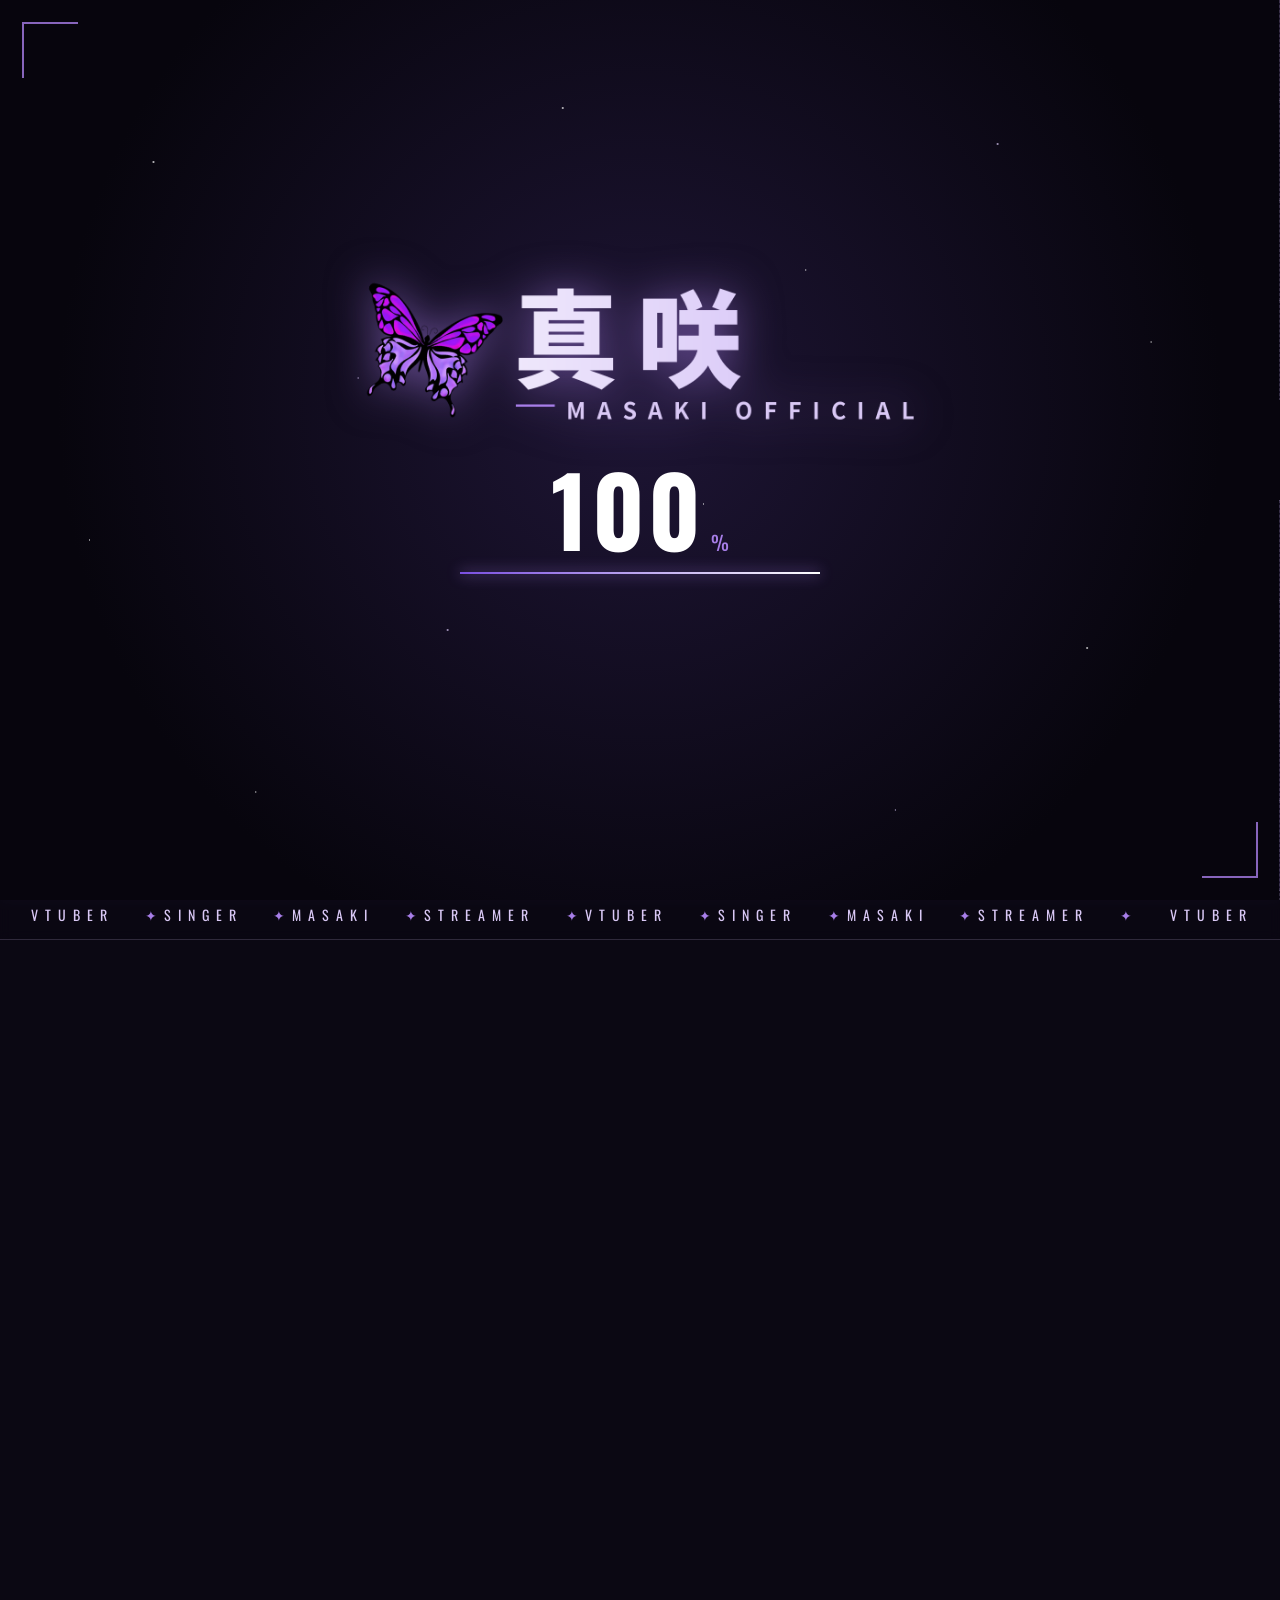
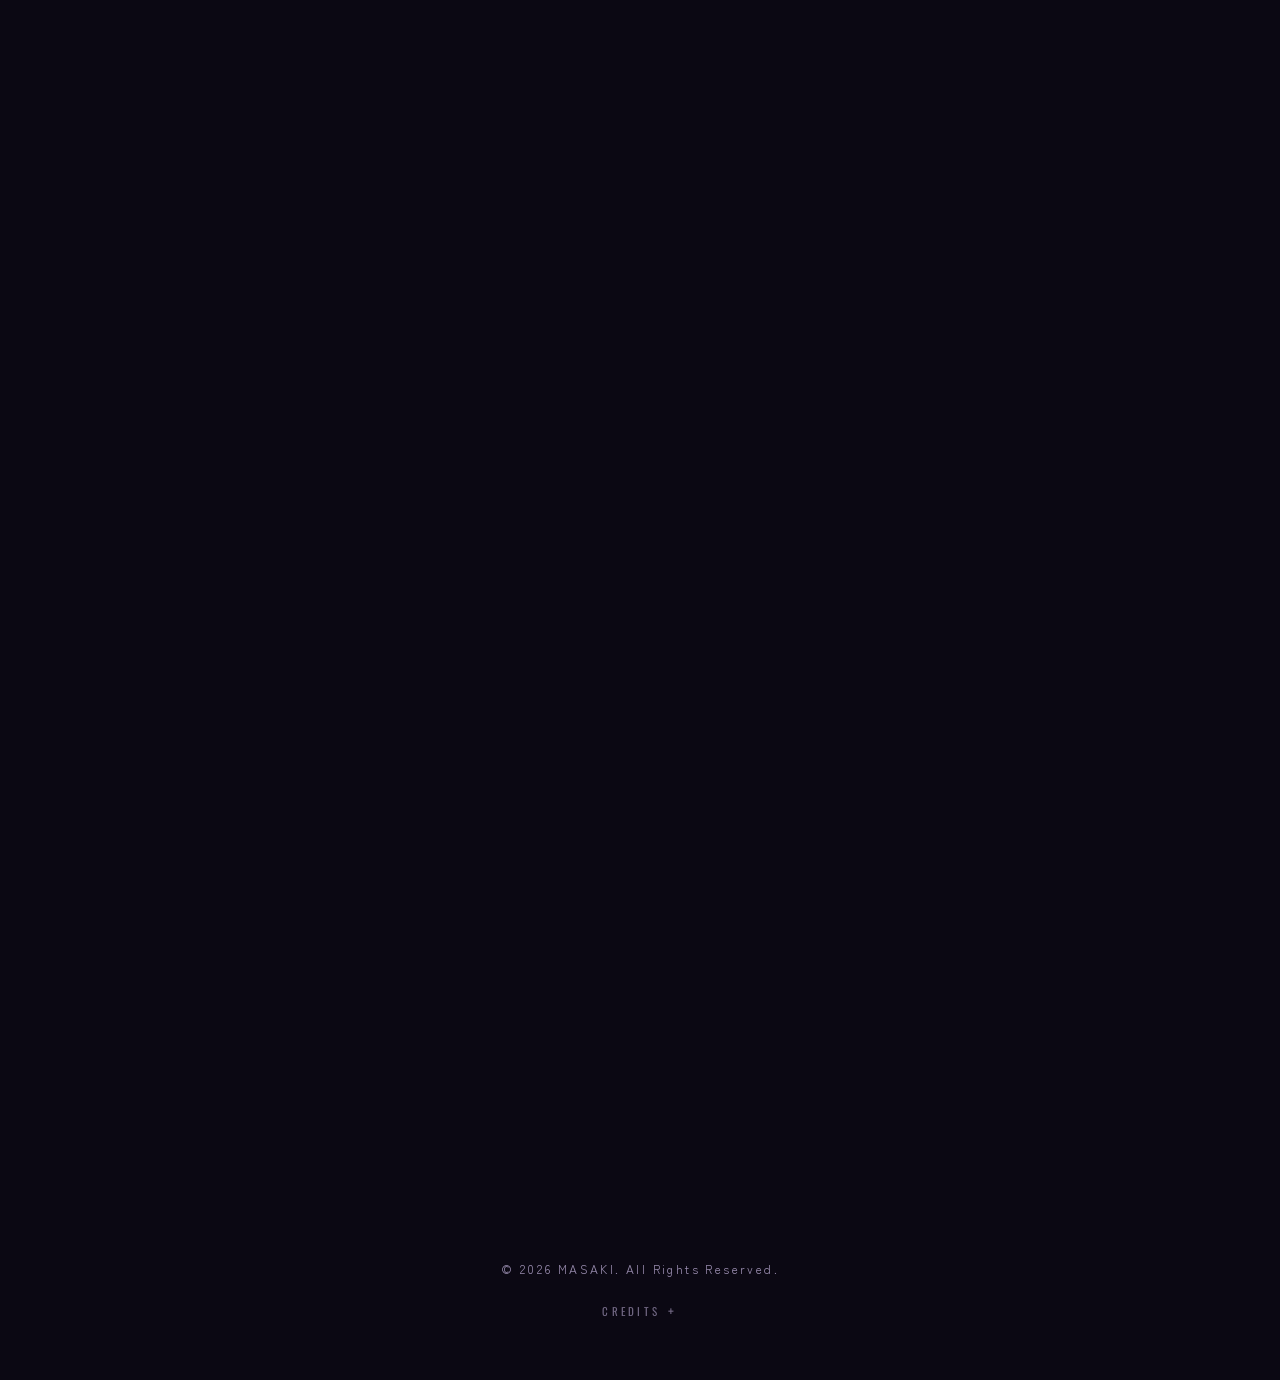
<file: index.html>
<!DOCTYPE html>
<html lang="ja">
<head>
<meta charset="UTF-8">
<meta name="viewport" content="width=device-width,initial-scale=1,viewport-fit=cover">
<title>HOME | 真咲 MASAKI OFFICIAL</title>
<meta name="description" content="真咲（VTuber・配信者・歌い手）の公式サイト。配信予定・歌える曲リスト・おみくじ・スタンプカード。">
<meta name="theme-color" content="#14101f">
<meta property="og:title" content="真咲 | MASAKI OFFICIAL"><meta property="og:image" content="https://masaki-room.github.io/img/ogp.jpg"><meta name="twitter:card" content="summary_large_image">
<link rel="preconnect" href="https://fonts.googleapis.com"><link rel="preconnect" href="https://fonts.gstatic.com" crossorigin>
<link href="https://fonts.googleapis.com/css2?family=Oswald:wght@500;700&family=Cormorant+Garamond:wght@500;600&family=Zen+Kaku+Gothic+New:wght@400;500;700&display=swap" rel="stylesheet">
<link rel="icon" type="image/png" href="img/favicon.png?v=2"><link rel="apple-touch-icon" href="img/apple-touch-icon.png?v=2">
<link rel="stylesheet" href="style.css?v=30">
</head>
<body>
<header class="hero" id="top">
  <div class="h-wm">MASAKI</div>
  <div class="h-vert">MASAKI OFFICIAL SITE ／ VTUBER ／ STREAMER ／ SINGER</div>
  <div class="h-text">
    <p class="en">OFFICIAL SITE</p>
    <h1 id="h-name">真咲</h1>
    <p class="roles">VTuber ／ 配信者 ／ 歌い手</p>
    <p class="lead"></p>
  </div>
  <div class="h-chara"><div class="gl"><img src="img/masaki.webp?v=2" alt="真咲"></div></div>
  <div class="h-cta">
    <a class="cta" id="h-cta" href="#">配信を見にいく</a>
    <div class="scroll">SCROLL</div>
  </div>
  <div class="ticker"><div class="tk"><span>VTUBER<b>✦</b>SINGER<b>✦</b>MASAKI<b>✦</b>STREAMER<b>✦</b>VTUBER<b>✦</b>SINGER<b>✦</b>MASAKI<b>✦</b>STREAMER<b>✦</b></span><span>VTUBER<b>✦</b>SINGER<b>✦</b>MASAKI<b>✦</b>STREAMER<b>✦</b>VTUBER<b>✦</b>SINGER<b>✦</b>MASAKI<b>✦</b>STREAMER<b>✦</b></span></div></div>
</header>
<main>
  <section id="news" class="reveal"><div class="sec-head"><h2>NEWS</h2><small>お知らせ</small></div><div class="card"><ul class="news" id="newsList"></ul></div></section>
  <section class="reveal"><div class="sec-head"><h2>NEXT LIVE</h2><small>次の配信</small></div><div class="card next" id="nextLive"></div><a class="more" href="schedule.html">今週の予定をぜんぶ見る</a></section>
  <section class="reveal"><div class="sec-head"><h2>MENU</h2><small>メニュー</small></div>
    <div class="menu">
      <a class="mtile" href="profile.html"><b>PROFILE</b><span>プロフィール</span><p>真咲のこと、好きなもの。</p></a>
      <a class="mtile" href="schedule.html"><b>SCHEDULE</b><span>今週の配信予定</span><p>いつ会えるかはここでチェック。</p></a>
      <a class="mtile" href="songs.html"><b>SONG LIST</b><span>歌える曲リスト</span><p>曲を探して、リクエストも。</p></a>
      <a class="mtile" href="omikuji.html"><b>OMIKUJI</b><span>おみくじ・スタンプカード</span><p>1日1回、夜の運勢とスタンプ。</p></a>
      <a class="mtile" href="links.html"><b>LINKS</b><span>リンク集</span><p>X ／ YouTube ／ Mirrativ</p></a>
    </div></section>
</main>
<script src="app.js?v=24"></script>
</body></html>
</file>
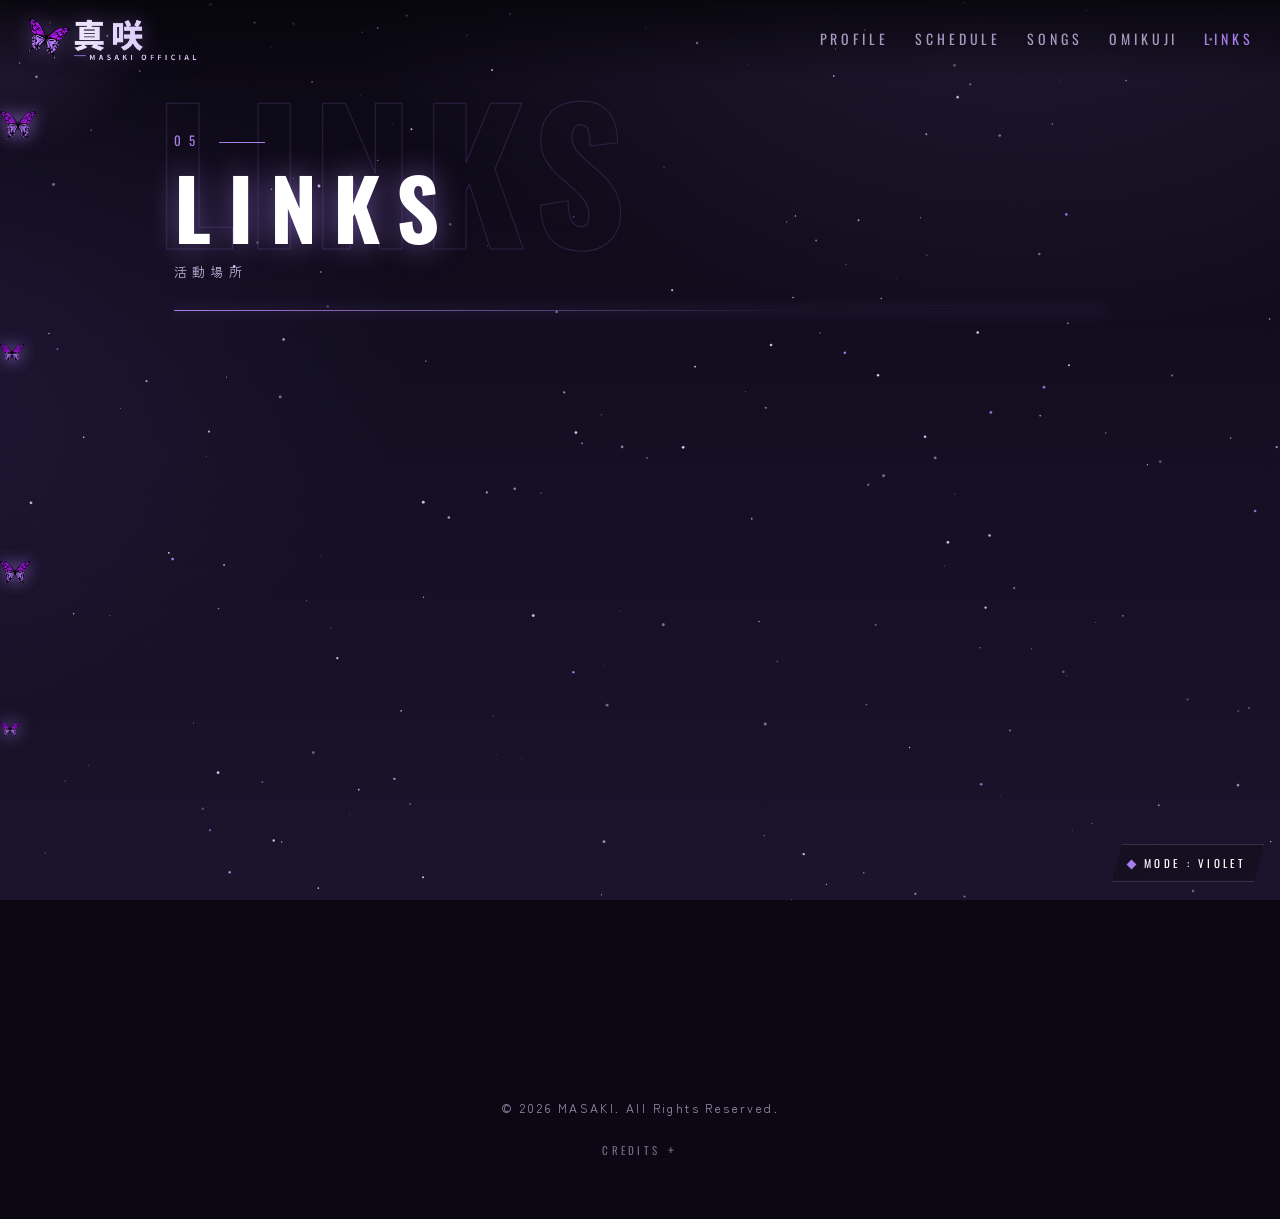
<file: links.html>
<!DOCTYPE html>
<html lang="ja">
<head>
<meta charset="UTF-8">
<meta name="viewport" content="width=device-width,initial-scale=1,viewport-fit=cover">
<title>LINKS | 真咲 MASAKI OFFICIAL</title>
<meta name="description" content="真咲（VTuber・配信者・歌い手）の公式サイト。配信予定・歌える曲リスト・おみくじ・スタンプカード。">
<meta name="theme-color" content="#14101f">
<meta property="og:title" content="真咲 | MASAKI OFFICIAL"><meta property="og:image" content="https://masaki-room.github.io/img/ogp.jpg"><meta name="twitter:card" content="summary_large_image">
<link rel="preconnect" href="https://fonts.googleapis.com"><link rel="preconnect" href="https://fonts.gstatic.com" crossorigin>
<link href="https://fonts.googleapis.com/css2?family=Oswald:wght@500;700&family=Cormorant+Garamond:wght@500;600&family=Zen+Kaku+Gothic+New:wght@400;500;700&display=swap" rel="stylesheet">
<link rel="icon" type="image/png" href="img/favicon.png?v=2"><link rel="apple-touch-icon" href="img/apple-touch-icon.png?v=2">
<link rel="stylesheet" href="style.css?v=30">
</head>
<body>
<header class="ph" data-wm="LINKS"><p class="no">05</p><h1>LINKS</h1><small>活動場所</small><div class="bar"></div></header>
<main class="pg reveal"><div class="links" id="linkList"></div></main>
<script src="app.js?v=24"></script>
</body></html>
</file>
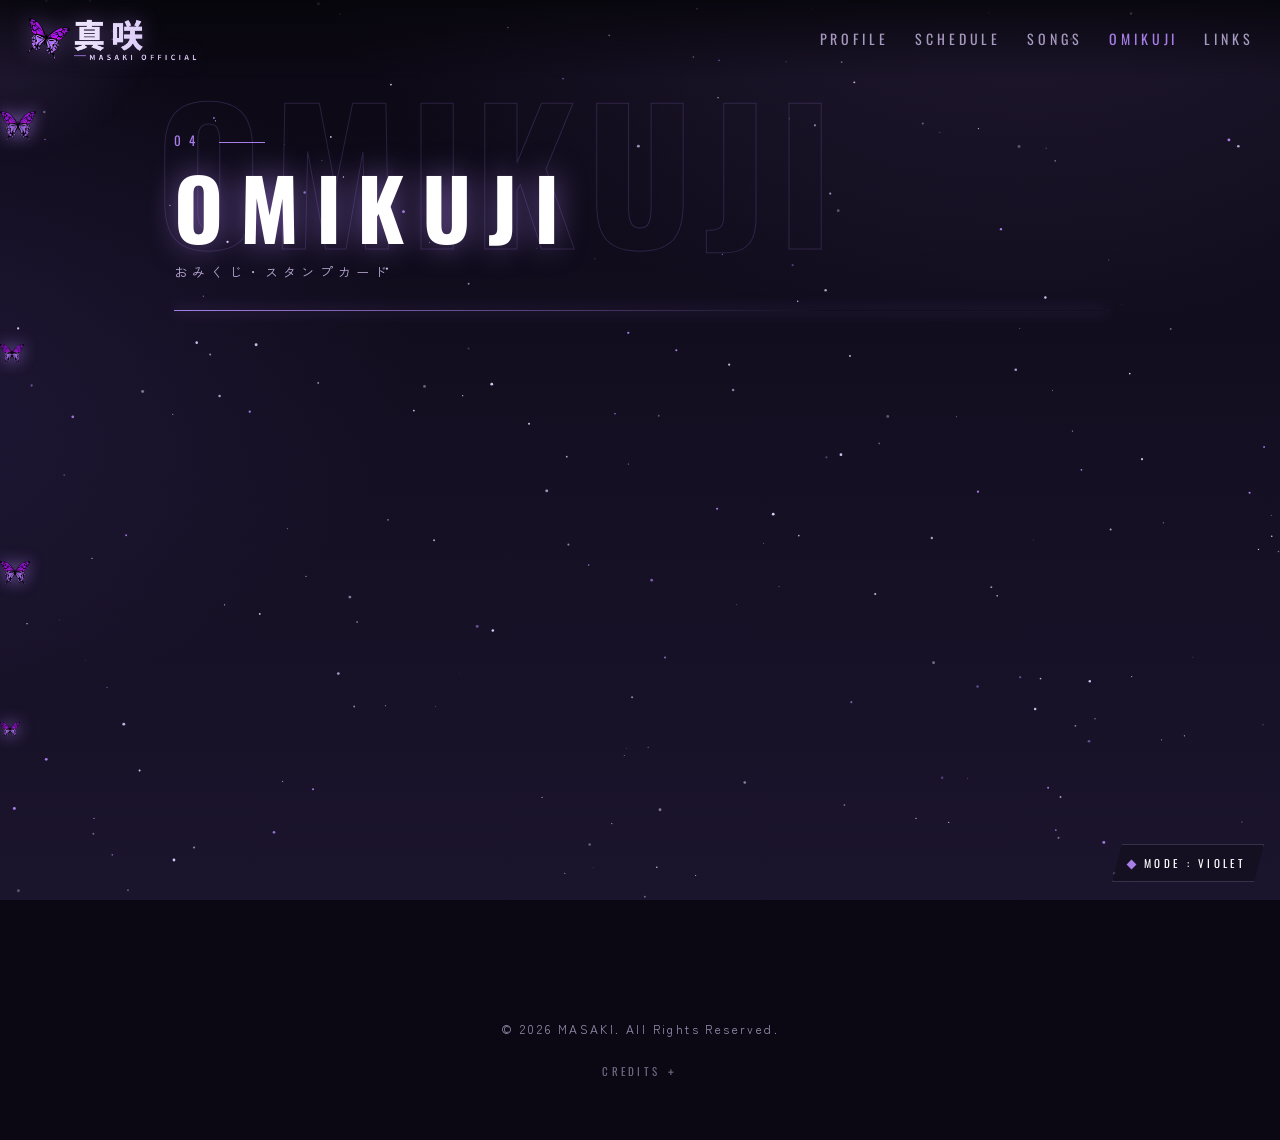
<file: omikuji.html>
<!DOCTYPE html>
<html lang="ja">
<head>
<meta charset="UTF-8">
<meta name="viewport" content="width=device-width,initial-scale=1,viewport-fit=cover">
<title>OMIKUJI | 真咲 MASAKI OFFICIAL</title>
<meta name="description" content="真咲（VTuber・配信者・歌い手）の公式サイト。配信予定・歌える曲リスト・おみくじ・スタンプカード。">
<meta name="theme-color" content="#14101f">
<meta property="og:title" content="真咲 | MASAKI OFFICIAL"><meta property="og:image" content="https://masaki-room.github.io/img/ogp.jpg"><meta name="twitter:card" content="summary_large_image">
<link rel="preconnect" href="https://fonts.googleapis.com"><link rel="preconnect" href="https://fonts.gstatic.com" crossorigin>
<link href="https://fonts.googleapis.com/css2?family=Oswald:wght@500;700&family=Cormorant+Garamond:wght@500;600&family=Zen+Kaku+Gothic+New:wght@400;500;700&display=swap" rel="stylesheet">
<link rel="icon" type="image/png" href="img/favicon.png?v=2"><link rel="apple-touch-icon" href="img/apple-touch-icon.png?v=2">
<link rel="stylesheet" href="style.css?v=30">
</head>
<body>
<header class="ph" data-wm="OMIKUJI"><p class="no">04</p><h1>OMIKUJI</h1><small>おみくじ・スタンプカード</small><div class="bar"></div></header>
<main class="pg reveal">
  <div class="mikuji">
    <div class="panel shrine fortune"><h3>OMIKUJI</h3><p class="sub">1日1回、夜の運勢をひとつ。</p>
      <div class="slip" id="slip"><span class="ph">— 引いてみる —</span></div>
      <button class="cta" id="draw" style="margin-top:22px">おみくじを引く</button></div>
    <div class="panel stamp-card"><h3>STAMP CARD</h3><p class="sub">1日1回、蝶のスタンプを集めよう。</p>
      <div class="stamps" id="stamps"></div><p class="stinfo" id="stInfo"></p>
      <button class="cta" id="stampBtn">今日のスタンプを押す</button></div>
  </div>
</main>
<script src="app.js?v=24"></script>
</body></html>
</file>
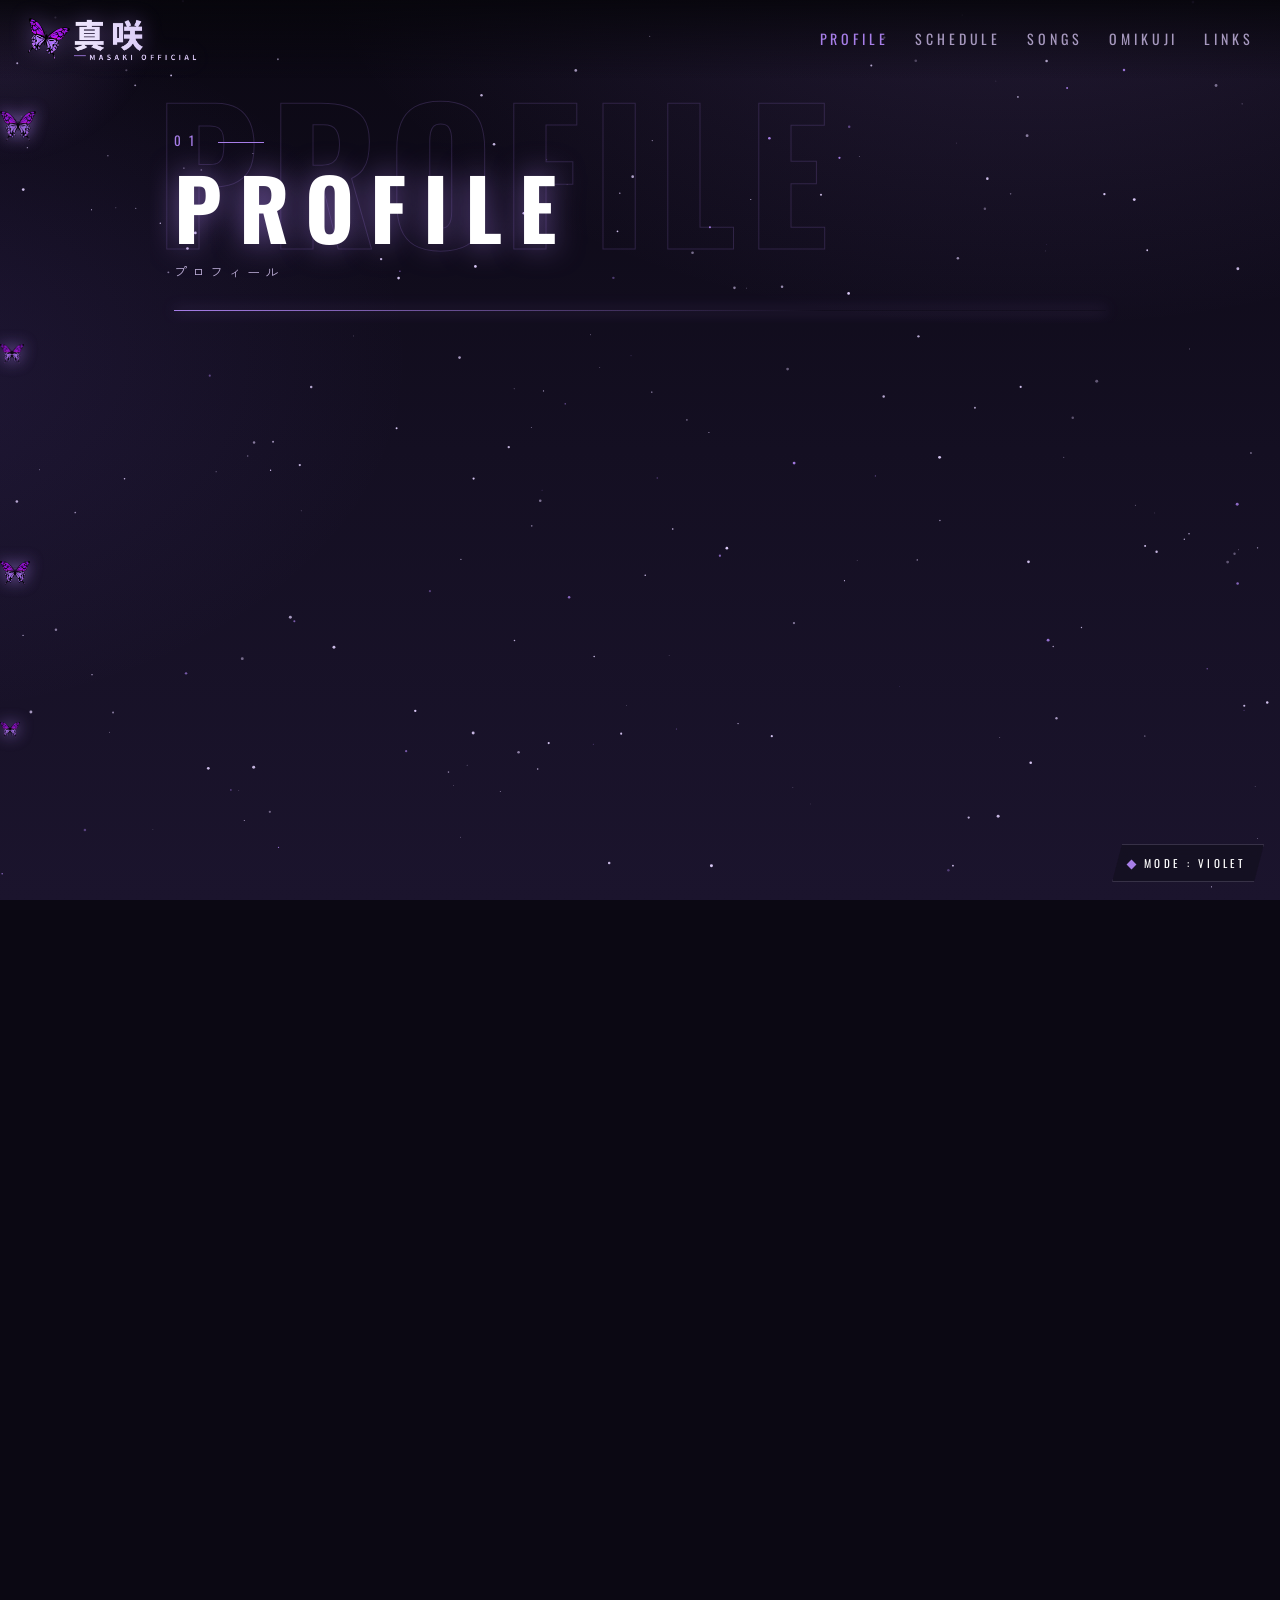
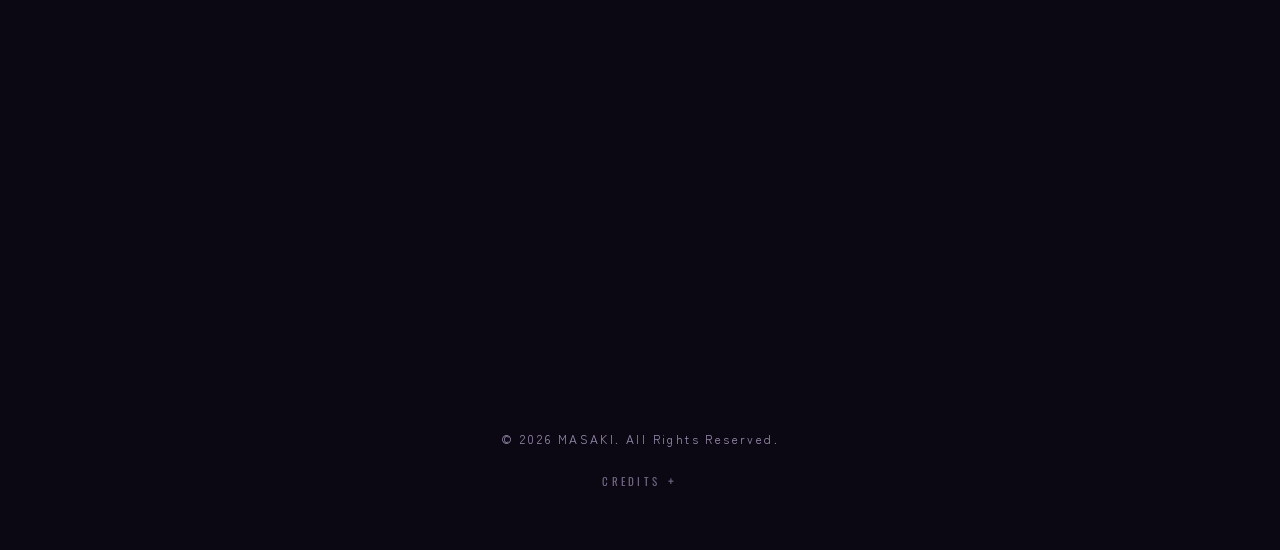
<file: profile.html>
<!DOCTYPE html>
<html lang="ja">
<head>
<meta charset="UTF-8">
<meta name="viewport" content="width=device-width,initial-scale=1,viewport-fit=cover">
<title>PROFILE | 真咲 MASAKI OFFICIAL</title>
<meta name="description" content="真咲（VTuber・配信者・歌い手）の公式サイト。配信予定・歌える曲リスト・おみくじ・スタンプカード。">
<meta name="theme-color" content="#14101f">
<meta property="og:title" content="真咲 | MASAKI OFFICIAL"><meta property="og:image" content="https://masaki-room.github.io/img/ogp.jpg"><meta name="twitter:card" content="summary_large_image">
<link rel="preconnect" href="https://fonts.googleapis.com"><link rel="preconnect" href="https://fonts.gstatic.com" crossorigin>
<link href="https://fonts.googleapis.com/css2?family=Oswald:wght@500;700&family=Cormorant+Garamond:wght@500;600&family=Zen+Kaku+Gothic+New:wght@400;500;700&display=swap" rel="stylesheet">
<link rel="icon" type="image/png" href="img/favicon.png?v=2"><link rel="apple-touch-icon" href="img/apple-touch-icon.png?v=2">
<link rel="stylesheet" href="style.css?v=30">
</head>
<body>
<header class="ph" data-wm="PROFILE"><p class="no">01</p><h1>PROFILE</h1><small>プロフィール</small><div class="bar"></div></header>
<main class="pg reveal">
  <div class="pf">
    <div class="pf-fig"><i></i><i></i><img src="img/masaki.webp?v=2" alt="真咲"></div>
    <div>
      <p class="pf-name">MASAKI</p>
      <h2 class="pf-big">真咲</h2>
      <div class="pdetail"><dl id="p-dl"></dl></div>
    </div>
  </div>
  <div class="pcard"><p class="lb">PROFILE CARD</p><img src="img/profile-card.jpg" alt="真咲 プロフィールカード" style="display:block;width:100%;height:auto"></div>
  <p class="quote">Always be myself.</p>
</main>
<script src="app.js?v=24"></script>
</body></html>
</file>
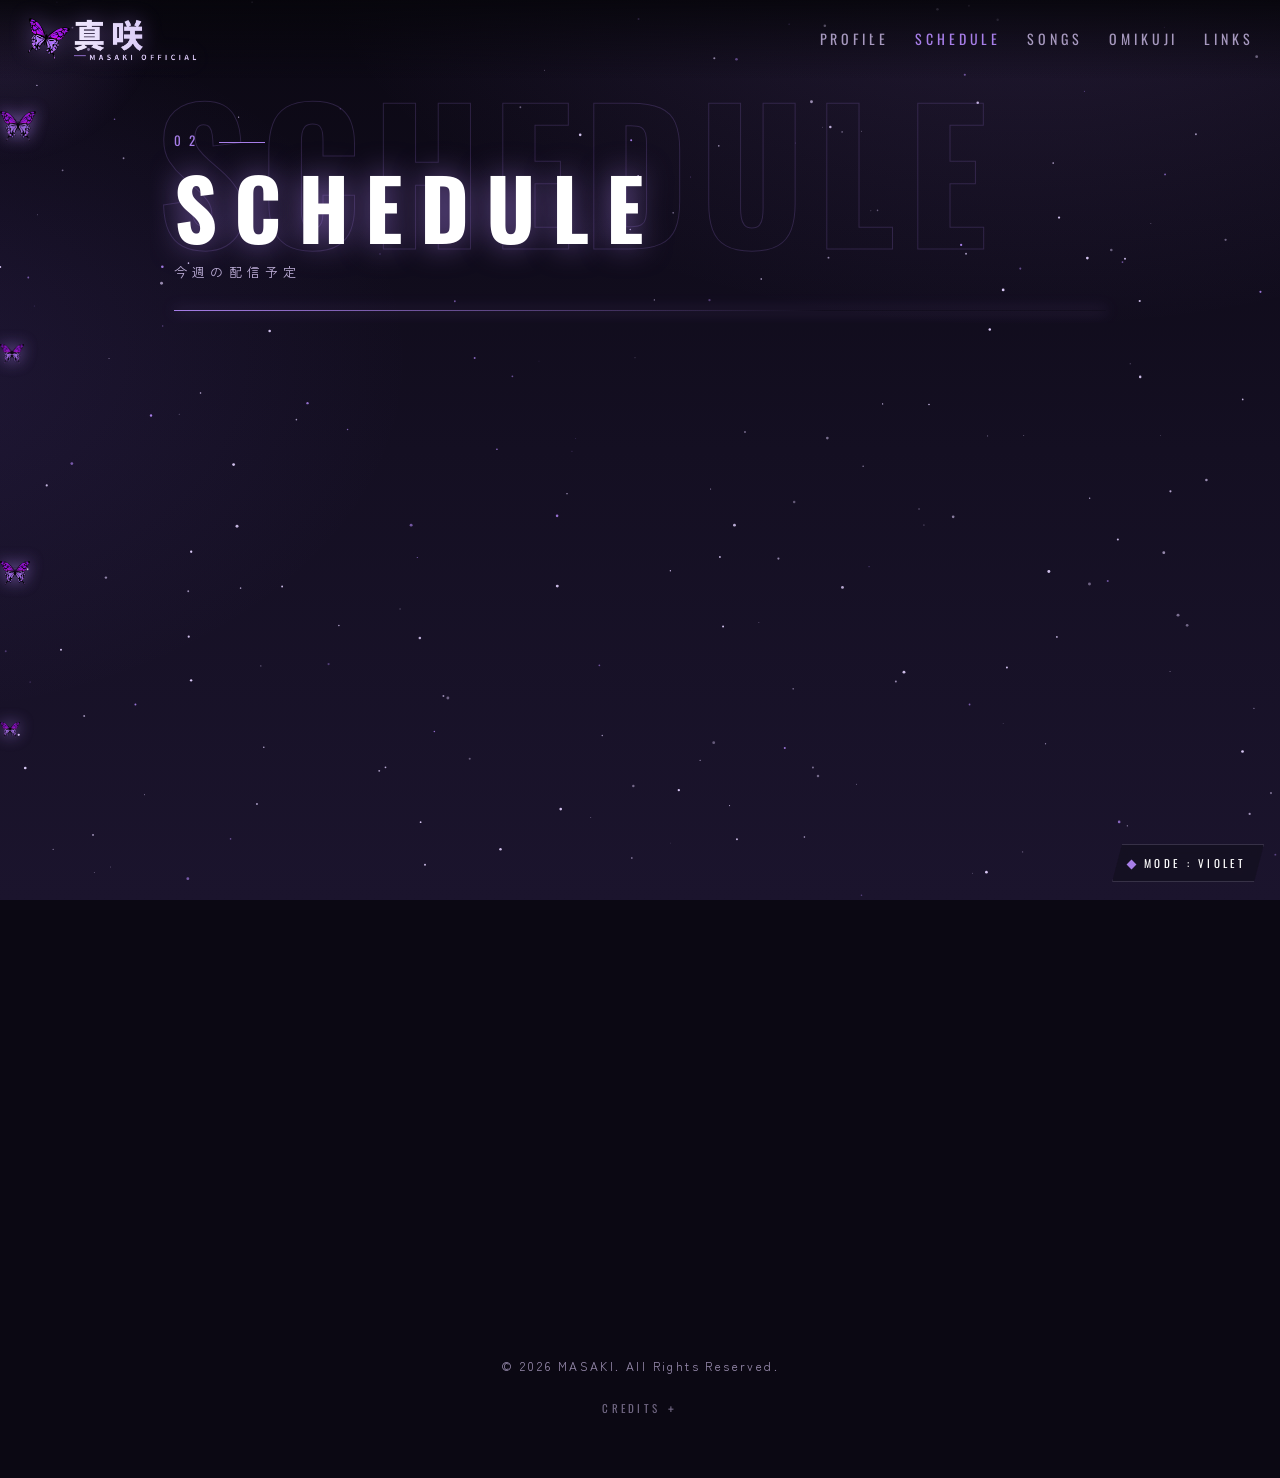
<file: schedule.html>
<!DOCTYPE html>
<html lang="ja">
<head>
<meta charset="UTF-8">
<meta name="viewport" content="width=device-width,initial-scale=1,viewport-fit=cover">
<title>SCHEDULE | 真咲 MASAKI OFFICIAL</title>
<meta name="description" content="真咲（VTuber・配信者・歌い手）の公式サイト。配信予定・歌える曲リスト・おみくじ・スタンプカード。">
<meta name="theme-color" content="#14101f">
<meta property="og:title" content="真咲 | MASAKI OFFICIAL"><meta property="og:image" content="https://masaki-room.github.io/img/ogp.jpg"><meta name="twitter:card" content="summary_large_image">
<link rel="preconnect" href="https://fonts.googleapis.com"><link rel="preconnect" href="https://fonts.gstatic.com" crossorigin>
<link href="https://fonts.googleapis.com/css2?family=Oswald:wght@500;700&family=Cormorant+Garamond:wght@500;600&family=Zen+Kaku+Gothic+New:wght@400;500;700&display=swap" rel="stylesheet">
<link rel="icon" type="image/png" href="img/favicon.png?v=2"><link rel="apple-touch-icon" href="img/apple-touch-icon.png?v=2">
<link rel="stylesheet" href="style.css?v=30">
</head>
<body>
<header class="ph" data-wm="SCHEDULE"><p class="no">02</p><h1>SCHEDULE</h1><small>今週の配信予定</small><div class="bar"></div></header>
<main class="pg reveal">
  <p class="range" id="weekRange"></p>
  <div class="week" id="week"></div>
  <p class="note-s" id="weekNote"></p>
  <a class="cta" style="margin:34px auto 0;display:flex;width:fit-content" href="#" id="watch2">配信を見にいく</a>
</main>
<script src="app.js?v=24"></script>
</body></html>
</file>
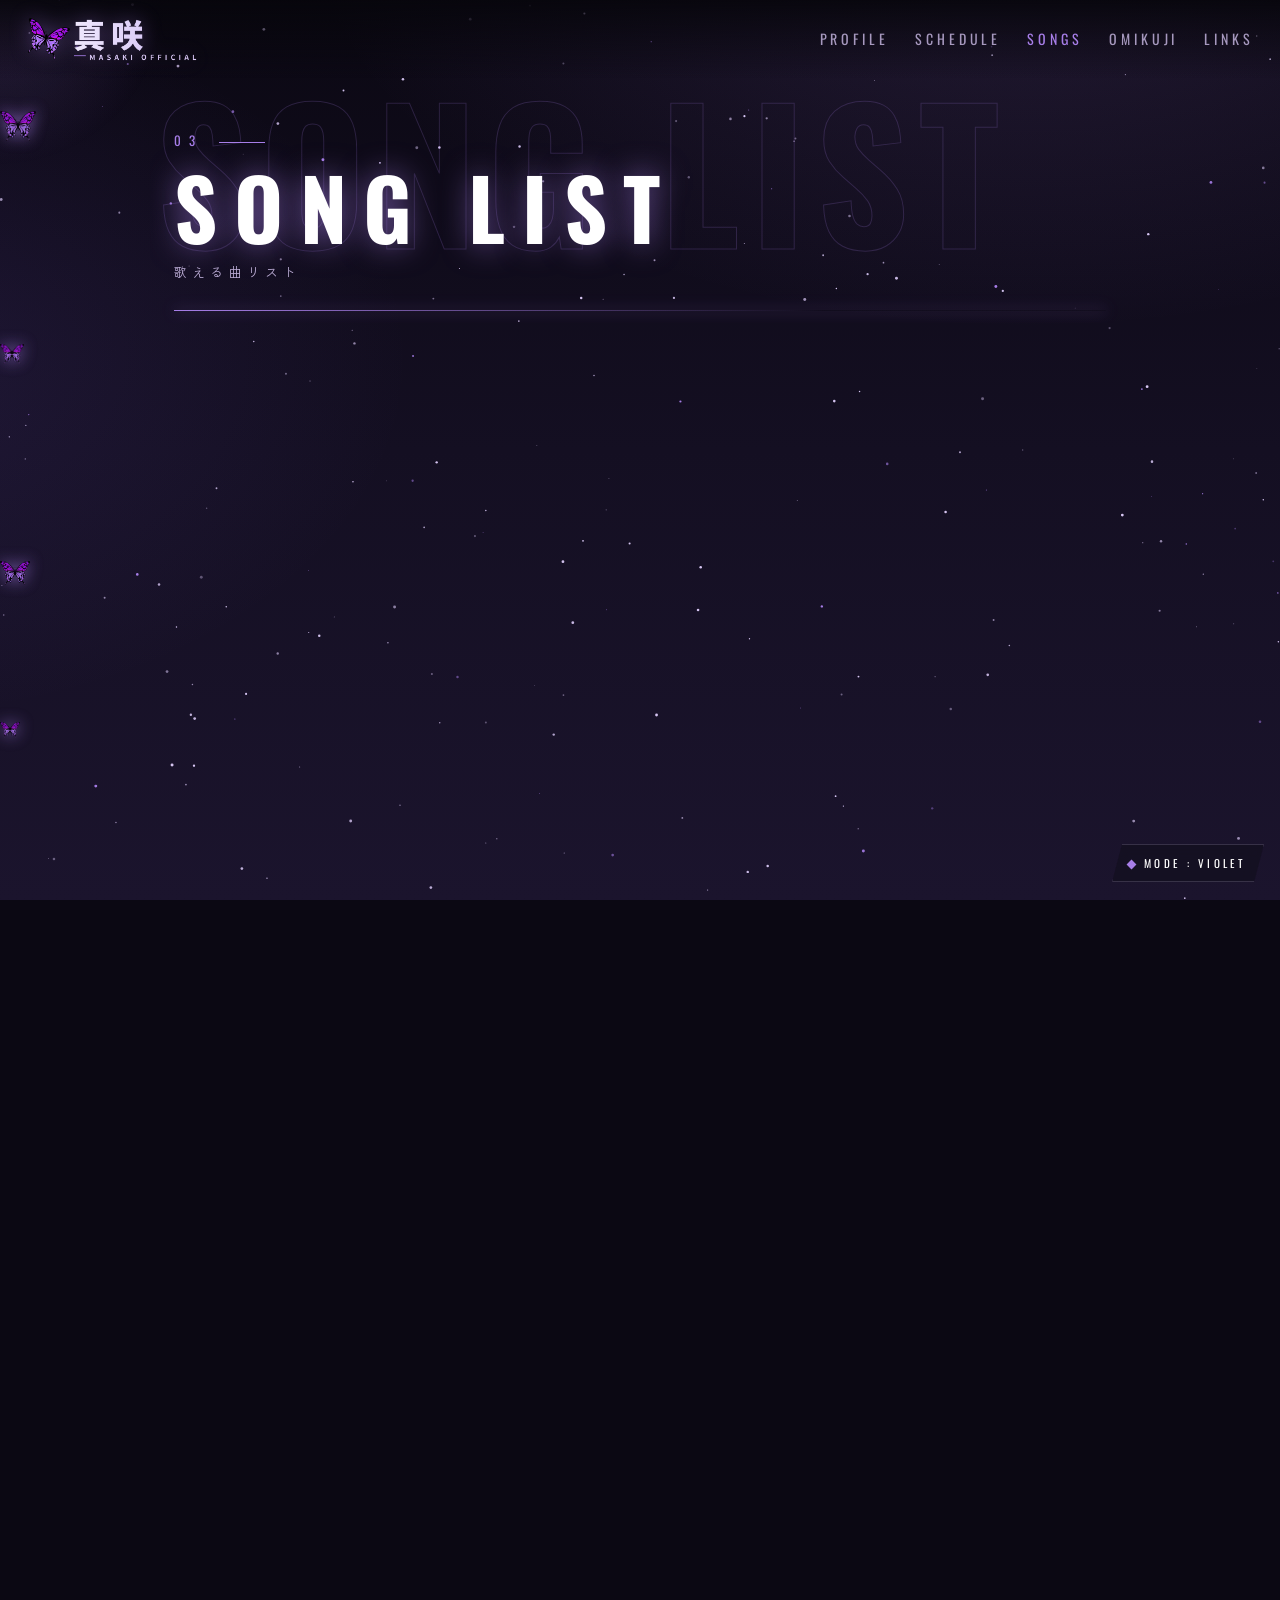
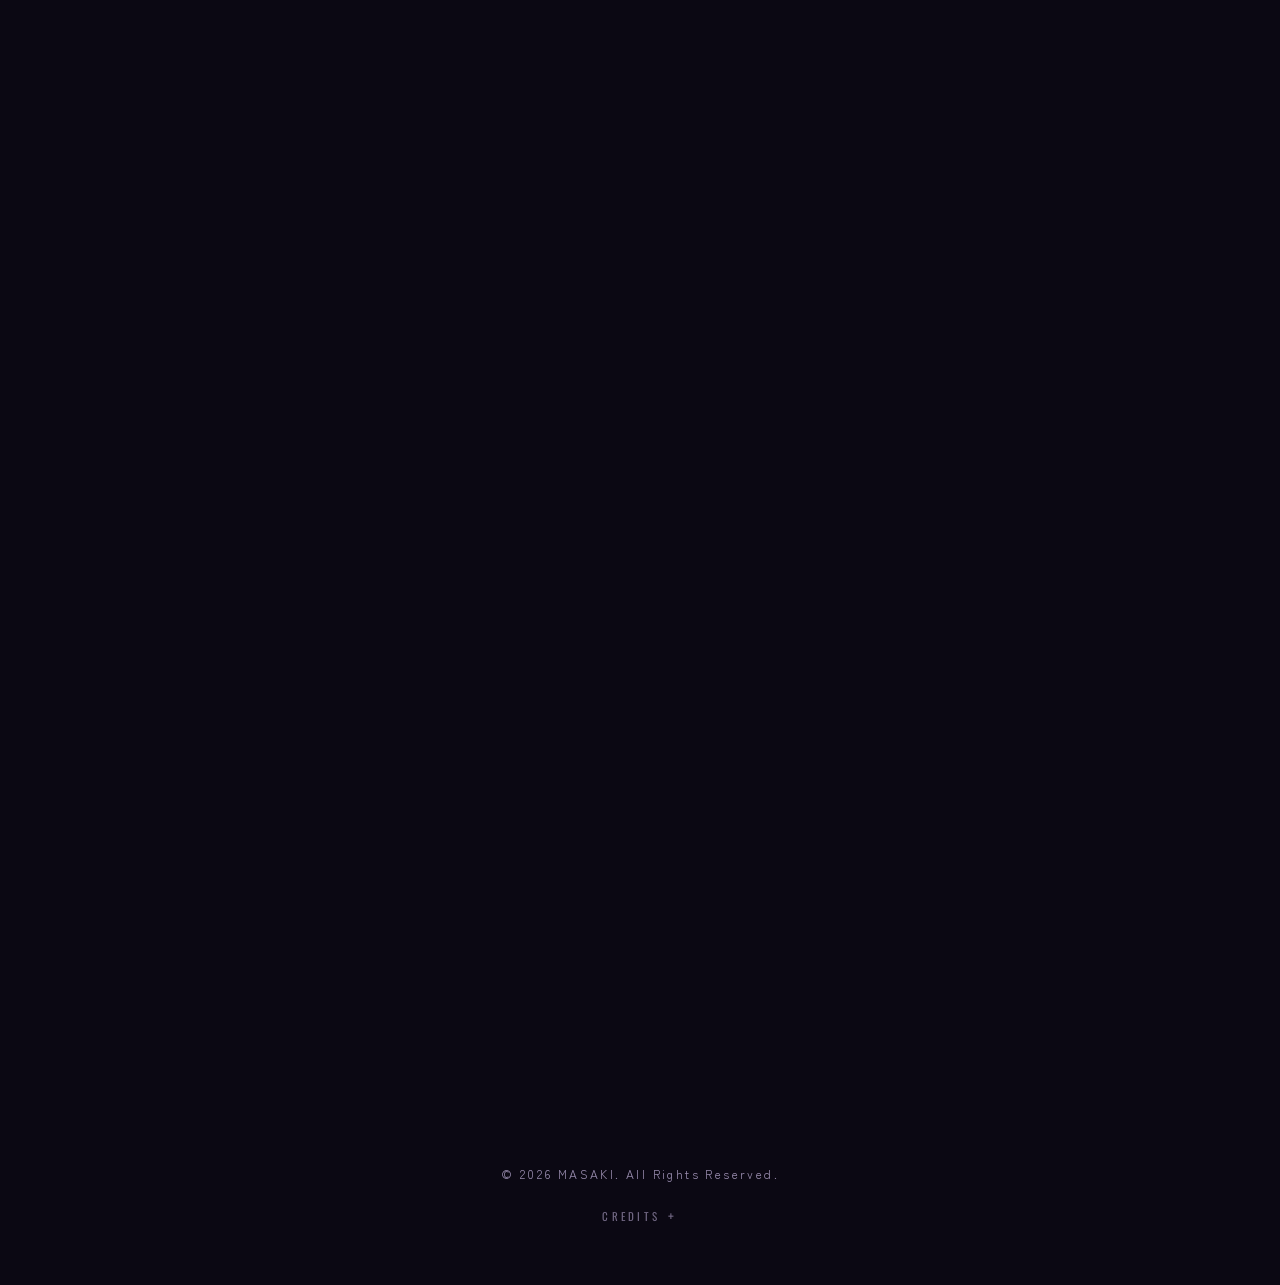
<file: songs.html>
<!DOCTYPE html>
<html lang="ja">
<head>
<meta charset="UTF-8">
<meta name="viewport" content="width=device-width,initial-scale=1,viewport-fit=cover">
<title>SONG LIST | 真咲 MASAKI OFFICIAL</title>
<meta name="description" content="真咲（VTuber・配信者・歌い手）の公式サイト。配信予定・歌える曲リスト・おみくじ・スタンプカード。">
<meta name="theme-color" content="#14101f">
<meta property="og:title" content="真咲 | MASAKI OFFICIAL"><meta property="og:image" content="https://masaki-room.github.io/img/ogp.jpg"><meta name="twitter:card" content="summary_large_image">
<link rel="preconnect" href="https://fonts.googleapis.com"><link rel="preconnect" href="https://fonts.gstatic.com" crossorigin>
<link href="https://fonts.googleapis.com/css2?family=Oswald:wght@500;700&family=Cormorant+Garamond:wght@500;600&family=Zen+Kaku+Gothic+New:wght@400;500;700&display=swap" rel="stylesheet">
<link rel="icon" type="image/png" href="img/favicon.png?v=2"><link rel="apple-touch-icon" href="img/apple-touch-icon.png?v=2">
<link rel="stylesheet" href="style.css?v=30">
</head>
<body>
<header class="ph" data-wm="SONG LIST"><p class="no">03</p><h1>SONG LIST</h1><small>歌える曲リスト</small><div class="bar"></div></header>
<main class="pg reveal">
  <div class="sl-top">
    <div class="sl-count"><b id="slN">–</b><span>SONGS</span><b id="slA">–</b><span>ARTISTS</span></div>
    <p class="sl-upd" id="slU"></p>
  </div>
  <div class="sl-tools">
    <input id="slQ" type="search" placeholder="曲名・アーティストで探す" autocomplete="off">
    <button type="button" class="sl-rand" id="slR">RANDOM</button>
  </div>
  <div class="sl-mode" id="slM"><span>検索対象</span><button type="button" data-k="all" class="on">すべて</button><button type="button" data-k="t">曲名</button><button type="button" data-k="a">アーティスト</button></div>
  <div class="sl-chips" id="slC"></div>
  <ul class="sl-list" id="slL"></ul>
  <p class="sl-note">配信中は、曲の右の「コメント用コピー」を押して、コメント欄に貼り付けるとリクエストできます。<br>楽曲データ協力：真君　／　<a class="songsLink" href="#" target="_blank" rel="noopener">UTAEMO</a> のデータを使用。エモカラの曲一覧をもとに、実際に歌える曲は変動する場合があります。</p>
  <div class="ticket">
    <div class="stub"><b>REQUEST</b><span>ADMIT ONE</span></div>
    <form id="reqForm">
      <div class="row"><input id="rName" placeholder="お名前（ニックネーム）" maxlength="20" required><select id="rSong" required></select></div>
      <textarea id="rMsg" placeholder="ひとこと（任意）" maxlength="100"></textarea>
      <button class="cta" type="submit">リクエストを送る</button>
      <ul class="sent" id="sent"></ul>
    </form>
  </div>
</main>
<script src="songs-data.js"></script>
<script src="app.js?v=24"></script>
</body></html>
</file>
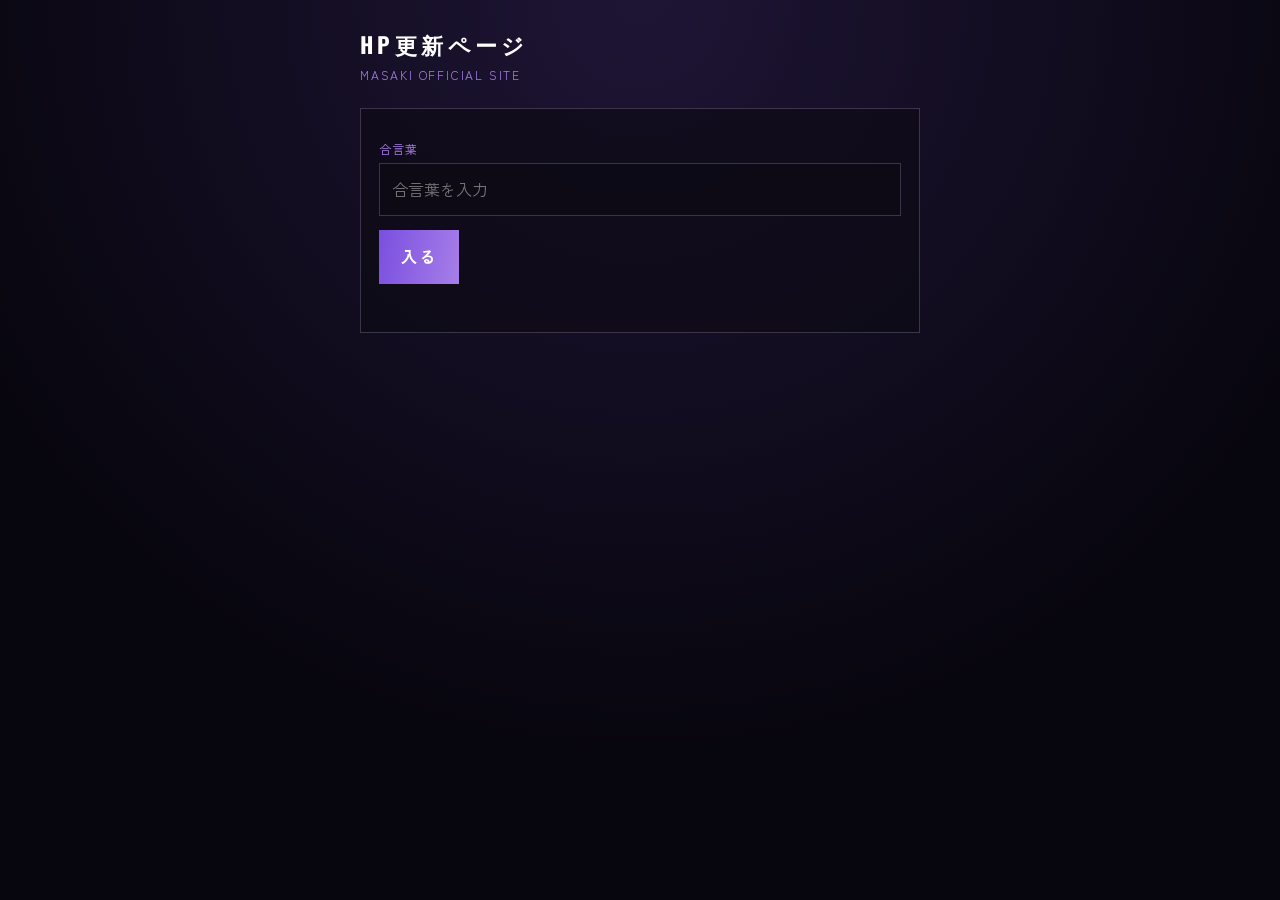
<file: update.html>
<!doctype html>
<html lang="ja">
<head>
<meta charset="utf-8">
<meta name="viewport" content="width=device-width,initial-scale=1,viewport-fit=cover">
<meta name="robots" content="noindex,nofollow">
<title>HP更新ページ | 真咲</title>
<link rel="icon" type="image/png" href="img/favicon.png?v=2"><link rel="apple-touch-icon" href="img/apple-touch-icon.png?v=2">
<link rel="preconnect" href="https://fonts.googleapis.com"><link href="https://fonts.googleapis.com/css2?family=Oswald:wght@500;700&family=Zen+Kaku+Gothic+New:wght@400;700&display=swap" rel="stylesheet">
<style>
:root{--p:#a77ee8;--l:#d9c8f5;--bg:#0d0a16;--line:rgba(217,200,245,.22)}
*{box-sizing:border-box}
body{margin:0;background:radial-gradient(circle at 50% 0,#1e1535,#07050d 70%) fixed;color:var(--l);font-family:"Zen Kaku Gothic New",sans-serif;line-height:1.7;min-height:100vh;padding:20px 16px 80px;line-break:strict}
.wrap{max-width:560px;margin:0 auto}
h1{font-family:Oswald,sans-serif;letter-spacing:.2em;font-size:22px;color:#fff;margin:6px 0 2px}
.sub{font-size:12px;letter-spacing:.15em;color:var(--p);margin-bottom:22px}
.card{border:1px solid var(--line);background:rgba(13,10,22,.7);padding:18px;margin-bottom:16px}
label{display:block;font-size:12px;letter-spacing:.1em;color:var(--p);margin:12px 0 4px}
input,select,textarea{width:100%;background:rgba(13,10,22,.8);border:1px solid var(--line);color:#fff;padding:12px;font:inherit;font-size:16px;border-radius:0;outline:none}
input:focus,select:focus,textarea:focus{border-color:var(--p)}
textarea{min-height:90px;resize:vertical}
button{font:inherit;cursor:pointer}
.btn{display:inline-block;border:0;background:linear-gradient(100deg,#7a4fe0,var(--p));color:#fff;padding:13px 22px;font-weight:700;letter-spacing:.12em;margin-top:14px}
.btn.s{padding:8px 14px;font-size:13px;margin:0}
.ghost{background:none;border:1px solid var(--line);color:var(--l)}
.tiles{display:grid;grid-template-columns:1fr 1fr;gap:12px}
.tile{border:1px solid var(--line);background:rgba(167,126,232,.1);color:#fff;padding:22px 10px;text-align:center;font-size:15px;font-weight:700}
.tile small{display:block;font-family:Oswald,sans-serif;letter-spacing:.2em;color:var(--p);font-size:11px;margin-bottom:6px}
.back{background:none;border:0;color:var(--p);padding:6px 0;margin-bottom:10px;font-size:14px}
.item{border:1px solid var(--line);padding:12px;margin-bottom:10px;background:rgba(255,255,255,.03)}
.row2{display:grid;grid-template-columns:1fr 1fr;gap:8px}
.x{float:right;background:none;border:0;color:#ff9db1;font-size:13px}
.msg{font-size:13px;margin-top:10px;min-height:20px}
.ok{color:#9fe0b4}.ng{color:#ff9db1}
.req b{color:#fff}
.hint{font-size:12px;opacity:.7}
img.pv{max-width:100%;display:block;margin-top:8px;border:1px solid var(--line)}
[hidden]{display:none!important}
</style>
</head>
<body>
<div class="wrap">
<h1>HP更新ページ</h1><div class="sub">MASAKI OFFICIAL SITE</div>

<section id="login" class="card">
  <label>合言葉</label>
  <input id="pw" type="password" autocomplete="current-password" placeholder="合言葉を入力">
  <button class="btn" id="loginBtn" type="button">入る</button>
  <div class="msg" id="loginMsg"></div>
</section>

<section id="home" hidden>
  <div class="tiles">
    <button class="tile" data-go="news"><small>NEWS</small>お知らせ</button>
    <button class="tile" data-go="sched"><small>SCHEDULE</small>配信予定</button>
    <button class="tile" data-go="prof"><small>PROFILE</small>プロフィール</button>
    <button class="tile" data-go="req"><small>REQUEST</small>リクエスト</button>
  </div>
  <p class="hint" style="margin-top:18px">保存すると、HPに反映されます（数秒〜1分ほど）。</p>
  <button class="btn ghost s" id="logout" type="button" style="margin-top:10px">ログアウト</button>
</section>

<section id="news" hidden>
  <button class="back" data-go="home">← もどる</button>
  <div class="card"><b>お知らせ</b>
    <div id="newsList"></div>
    <button class="btn ghost s" id="newsAdd" type="button" style="margin-top:6px">＋ 追加する</button>
    <br><button class="btn" id="newsSave" type="button">保存する</button><div class="msg" id="newsMsg"></div>
  </div>
</section>

<section id="sched" hidden>
  <button class="back" data-go="home">← もどる</button>
  <div class="card"><b>配信予定</b>
    <div id="schedList"></div>
    <button class="btn ghost s" id="schedAdd" type="button" style="margin-top:6px">＋ 追加する</button>
    <label>ひとこと（予定表の下に出る注意書き）</label>
    <input id="schedNote" placeholder="※予定は変更になることがあります。最新情報はXでお知らせします。">
    <button class="btn" id="schedSave" type="button">保存する</button><div class="msg" id="schedMsg"></div>
  </div>
</section>

<section id="prof" hidden>
  <button class="back" data-go="home">← もどる</button>
  <div class="card"><b>プロフィール</b>
    <div id="profList"></div>
    <button class="btn ghost s" id="profAdd" type="button" style="margin-top:6px">＋ 項目を追加</button>
    <label>プロフィールカードの画像</label>
    <input id="photo" type="file" accept="image/*">
    <img id="photoPv" class="pv" alt="" hidden>
    <p class="hint">画像は自動で小さく整えます。変えないときは選ばなくてOKです。</p>
    <button class="btn" id="profSave" type="button">保存する</button><div class="msg" id="profMsg"></div>
  </div>
</section>

<section id="req" hidden>
  <button class="back" data-go="home">← もどる</button>
  <div class="card"><b>届いたリクエスト</b>
    <div id="reqList" style="margin-top:10px"></div>
    <button class="btn ghost s" id="reqReload" type="button">更新する</button>
  </div>
</section>
</div>

<script>
(function(){
var SB="https://uglxilcwbgqoofnzngux.supabase.co/rest/v1/rpc/",KEY="sb_publishable_R83zSq90hslRd5jl04sIPg_hZlLxfRC";
var $=function(s){return document.querySelector(s)};
function esc(s){return String(s==null?"":s).replace(/[&<>"']/g,function(c){return {"&":"&amp;","<":"&lt;",">":"&gt;",'"':"&quot;","'":"&#39;"}[c]})}
function call(fn,a){return fetch(SB+fn,{method:"POST",headers:{apikey:KEY,"Content-Type":"application/json"},body:JSON.stringify(a||{})}).then(function(r){if(!r.ok)throw new Error(r.status);return r.json()})}
var PW="";try{PW=sessionStorage.getItem("mk_pw")||""}catch(e){}
var D={news:[],schedule:[],schedule_note:"",profile:[],photo:""};
var DEF_PROFILE=[["名前・読み方","真咲（まさき）"],["誕生日","9/12"],["性格","クール、低音女子"],["趣味・特技","歌（カラオケ）、ダンス、イラスト"],["活動内容","歌枠（メイン）、ゲーム配信"],["イメージカラー","紫"],["ファンネーム","まさリス"],["好きなもの","寿司、唐揚げ、チャーハン"],["推し歌い手","いれいす 様"],["一言メッセージ","真咲として新たにスタートした私を、応援しにきてくれると助かります！"]];
var DEF_NEWS=[["2026.11.25","INFO","公式サイトを公開しました。"],["2026.11.25","INFO","歌える曲リストとリクエスト機能を追加しました。"]];
function show(id){["login","home","news","sched","prof","req"].forEach(function(s){$("#"+s).hidden=s!==id});window.scrollTo(0,0)}
function msg(id,t,ok){var e=$(id);e.textContent=t;e.className="msg "+(ok?"ok":"ng")}
function today(){var d=new Date();return d.getFullYear()+"-"+String(d.getMonth()+1).padStart(2,"0")+"-"+String(d.getDate()).padStart(2,"0")}

document.addEventListener("click",function(e){var b=e.target.closest("[data-go]");if(b){var g=b.dataset.go;show(g);if(g==="req")loadReq()}});

function login(p){return call("masaki_chk",{p:p}).then(function(ok){if(!ok)throw new Error("ng");PW=p;try{sessionStorage.setItem("mk_pw",p)}catch(e){}return call("masaki_public")}).then(function(j){
  D.news=Array.isArray(j.news)?j.news:DEF_NEWS;D.schedule=Array.isArray(j.schedule)?j.schedule:[];D.schedule_note=j.schedule_note||"";D.profile=(Array.isArray(j.profile)&&j.profile.length)?j.profile:DEF_PROFILE;D.photo=j.photo||"";
  drawNews();drawSched();drawProf();show("home")})}
$("#loginBtn").onclick=function(){var p=$("#pw").value;if(!p)return;msg("#loginMsg","確認中…",true);login(p).catch(function(){msg("#loginMsg","合言葉が違うか、つながりませんでした。",false)})};
$("#pw").addEventListener("keydown",function(e){if(e.key==="Enter")$("#loginBtn").click()});
$("#logout").onclick=function(){PW="";try{sessionStorage.removeItem("mk_pw")}catch(e){}$("#pw").value="";show("login")};
if(PW)login(PW).catch(function(){show("login")});

/* news */
function drawNews(){$("#newsList").innerHTML=D.news.map(function(n,i){return '<div class="item"><button class="x" data-del="'+i+'" type="button">削除</button><label>日付</label><input data-f="0" data-i="'+i+'" value="'+esc(n[0])+'" placeholder="2026.11.28"><label>種類</label><select data-f="1" data-i="'+i+'">'+["INFO","LIVE","EVENT"].map(function(t){return '<option'+(n[1]===t?' selected':'')+'>'+t+'</option>'}).join("")+'</select><label>内容</label><textarea data-f="2" data-i="'+i+'">'+esc(n[2])+'</textarea></div>'}).join("")}
$("#newsList").addEventListener("input",function(e){var t=e.target;if(t.dataset.i!=null)D.news[+t.dataset.i][+t.dataset.f]=t.value});
$("#newsList").addEventListener("click",function(e){var b=e.target.closest("[data-del]");if(!b)return;D.news.splice(+b.dataset.del,1);drawNews()});
$("#newsAdd").onclick=function(){D.news.unshift([today().replace(/-/g,"."),"INFO",""]);drawNews()};
function save(k,v,m){return call("masaki_save",{p:PW,k:k,v:v}).then(function(){msg(m,"保存しました。HPに反映されます。",true)}).catch(function(){msg(m,"保存できませんでした。もう一度ためしてください。",false)})}
$("#newsSave").onclick=function(){var v=D.news.filter(function(n){return String(n[2]).trim()});save("news",v,"#newsMsg")};

/* schedule */
function drawSched(){D.schedule.sort(function(a,b){return (a.d+a.t).localeCompare(b.d+b.t)});$("#schedNote").value=D.schedule_note;
 $("#schedList").innerHTML=D.schedule.map(function(s,i){return '<div class="item"><button class="x" data-del="'+i+'" type="button">削除</button><label>日付</label><input type="date" data-f="d" data-i="'+i+'" value="'+esc(s.d)+'"><div class="row2"><div><label>時間</label><input data-f="t" data-i="'+i+'" value="'+esc(s.t)+'" placeholder="22:00〜"></div><div><label>場所</label><select data-f="p" data-i="'+i+'">'+["Mirrativ","YouTube","X","その他"].map(function(t){return '<option'+(s.p===t?' selected':'')+'>'+t+'</option>'}).join("")+'</select></div></div><label>タイトル</label><input data-f="ti" data-i="'+i+'" value="'+esc(s.ti)+'" placeholder="歌枠"></div>'}).join("")||'<p class="hint">まだ予定がありません。「＋ 追加する」から入れてください。</p>'}
$("#schedList").addEventListener("input",function(e){var t=e.target;if(t.dataset.i!=null)D.schedule[+t.dataset.i][t.dataset.f]=t.value});
$("#schedList").addEventListener("click",function(e){var b=e.target.closest("[data-del]");if(!b)return;D.schedule.splice(+b.dataset.del,1);drawSched()});
$("#schedAdd").onclick=function(){D.schedule.push({d:today(),t:"22:00〜",ti:"歌枠",p:"Mirrativ"});drawSched()};
$("#schedSave").onclick=function(){var v=D.schedule.filter(function(s){return s.d&&String(s.ti).trim()});
 save("schedule",v,"#schedMsg").then(function(){return call("masaki_save",{p:PW,k:"schedule_note",v:$("#schedNote").value})}).catch(function(){})};

/* profile */
function drawProf(){$("#profList").innerHTML=D.profile.map(function(r,i){return '<div class="item"><button class="x" data-del="'+i+'" type="button">削除</button><label>項目名</label><input data-f="0" data-i="'+i+'" value="'+esc(r[0])+'"><label>内容</label><textarea data-f="1" data-i="'+i+'">'+esc(r[1])+'</textarea></div>'}).join("");
 if(D.photo){$("#photoPv").src=D.photo;$("#photoPv").hidden=false}}
$("#profList").addEventListener("input",function(e){var t=e.target;if(t.dataset.i!=null)D.profile[+t.dataset.i][+t.dataset.f]=t.value});
$("#profList").addEventListener("click",function(e){var b=e.target.closest("[data-del]");if(!b)return;D.profile.splice(+b.dataset.del,1);drawProf()});
$("#profAdd").onclick=function(){D.profile.push(["",""]);drawProf()};
$("#photo").onchange=function(){var f=this.files[0];if(!f)return;var fr=new FileReader();fr.onload=function(){var im=new Image();im.onload=function(){var m=900,s=Math.min(1,m/Math.max(im.width,im.height)),c=document.createElement("canvas");c.width=Math.round(im.width*s);c.height=Math.round(im.height*s);c.getContext("2d").drawImage(im,0,0,c.width,c.height);D.photo=c.toDataURL("image/jpeg",.82);$("#photoPv").src=D.photo;$("#photoPv").hidden=false};im.src=fr.result};fr.readAsDataURL(f)};
$("#profSave").onclick=function(){var v=D.profile.filter(function(r){return String(r[0]).trim()&&String(r[1]).trim()});
 save("profile",v,"#profMsg").then(function(){if(D.photo&&D.photo.indexOf("data:image/")===0)return call("masaki_save",{p:PW,k:"photo",v:D.photo})}).catch(function(){})};

/* requests */
function loadReq(){$("#reqList").innerHTML='<p class="hint">読み込み中…</p>';call("masaki_req_list",{p:PW}).then(function(l){
 $("#reqList").innerHTML=l.length?l.map(function(r){var d=new Date(r.at);return '<div class="item req"><button class="x" data-rd="'+r.id+'" type="button">削除</button><b>'+esc(r.song)+'</b><br>'+esc(r.name)+(r.msg?'<br><span class="hint">'+esc(r.msg)+'</span>':'')+'<br><span class="hint">'+(d.getMonth()+1)+'/'+d.getDate()+' '+String(d.getHours()).padStart(2,"0")+':'+String(d.getMinutes()).padStart(2,"0")+'</span></div>'}).join(""):'<p class="hint">まだリクエストはありません。</p>'}).catch(function(){$("#reqList").innerHTML='<p class="ng">読み込めませんでした。</p>'})}
$("#reqList").addEventListener("click",function(e){var b=e.target.closest("[data-rd]");if(!b)return;if(!confirm("このリクエストを削除しますか？"))return;call("masaki_req_del",{p:PW,i:+b.dataset.rd}).then(loadReq)});
$("#reqReload").onclick=loadReq;
})();
</script>
</body>
</html>
</file>
<file: style.css>
:root{
  --purple:#a77ee8; --lav:#d9c8f5; --ink:#2f2a3a;
  --bg0:#0d0a16; --bg1:#171226; --card:rgba(47,42,58,.62); --line:rgba(217,200,245,.18);
  --serif:"Cormorant Garamond","Times New Roman",serif;
  --sans:"Zen Kaku Gothic New","Hiragino Sans","Yu Gothic",sans-serif;
}
*{box-sizing:border-box;margin:0;padding:0}
html{scroll-behavior:smooth}
body{font-family:var(--sans);color:var(--lav);background:linear-gradient(180deg,var(--bg0),var(--bg1) 45%,#1d1630 100%);background-attachment:fixed;line-height:1.85;overflow-x:hidden;-webkit-font-smoothing:antialiased}
a{color:inherit;text-decoration:none}
#stars{position:fixed;inset:0;width:100%;height:100%;z-index:0;pointer-events:none}
#fx{position:fixed;inset:0;z-index:1;pointer-events:none;overflow:hidden}
main,header,footer,nav{position:relative;z-index:2}

/* nav */
nav{position:fixed;top:0;left:0;right:0;z-index:20;display:flex;justify-content:space-between;align-items:center;padding:14px 22px;background:linear-gradient(180deg,rgba(13,10,22,.85),rgba(13,10,22,0));}
nav .logo{font-family:var(--serif);font-size:20px;letter-spacing:.2em;color:var(--lav)}
nav ul{display:flex;gap:22px;list-style:none;font-family:var(--serif);font-size:15px;letter-spacing:.18em}
nav ul a{opacity:.75;transition:.3s}nav ul a:hover{opacity:1;color:var(--purple)}
@media(max-width:720px){nav ul{display:none}}

/* hero */
.hero{min-height:100svh;display:flex;flex-direction:column;align-items:center;justify-content:center;text-align:center;padding:90px 24px 60px}
.chara{position:absolute;right:max(2vw,calc(50% - 560px));bottom:0;height:min(92svh,980px);width:auto;z-index:0;filter:drop-shadow(0 0 40px rgba(167,126,232,.35));pointer-events:none;-webkit-mask-image:linear-gradient(180deg,#000 80%,transparent);mask-image:linear-gradient(180deg,#000 80%,transparent);animation:charaIn 1.6s .2s both}
@keyframes charaIn{from{opacity:0;transform:translateY(20px)}to{opacity:1;transform:none}}
.hero{position:relative;align-items:flex-start;text-align:left;padding-left:max(24px,calc(50% - 520px));overflow:hidden}
.hero>*:not(.chara):not(.moon){position:relative;z-index:2}
@media(max-width:820px){.chara{right:-6vw;height:46svh;opacity:.95}.hero{align-items:center;text-align:center;padding-left:24px;justify-content:flex-start;padding-top:104px}.moon{top:auto;bottom:12%;right:auto;left:6%;width:70px;opacity:.7}.scroll{display:none}}
.moon{position:absolute;top:10%;right:6%;z-index:-1;width:clamp(90px,14vw,150px);aspect-ratio:1;border-radius:50%;background:radial-gradient(circle at 35% 35%,#f1e9ff,#d9c8f5 55%,#a77ee8 130%);box-shadow:0 0 60px 10px rgba(167,126,232,.35),0 0 160px 40px rgba(167,126,232,.15);opacity:.9}
.hero .en{font-family:var(--serif);font-size:clamp(14px,2.4vw,18px);letter-spacing:.5em;color:var(--purple);margin-bottom:18px}
.hero h1{font-weight:500;font-size:clamp(64px,16vw,140px);letter-spacing:.18em;margin-right:-.18em;line-height:1.1;color:#fff;text-shadow:0 0 30px rgba(167,126,232,.7),0 0 80px rgba(167,126,232,.35)}
.hero .roles{margin-top:18px;font-size:14px;letter-spacing:.3em;color:var(--lav);opacity:.85}
.hero .lead{margin-top:34px;font-size:15px;letter-spacing:.12em;opacity:.8}
.cta{display:inline-flex;gap:12px;align-items:center;margin-top:34px;padding:15px 40px;border:1px solid var(--purple);color:#fff;letter-spacing:.3em;font-size:14px;background:linear-gradient(90deg,rgba(167,126,232,.25),rgba(167,126,232,.05));transition:.35s;cursor:pointer;font-family:var(--sans)}
.cta:hover{background:var(--purple);color:var(--ink);box-shadow:0 0 30px rgba(167,126,232,.6)}
.scroll{position:absolute;bottom:26px;left:50%;transform:translateX(-50%);font-family:var(--serif);font-size:12px;letter-spacing:.4em;opacity:.6}
.scroll::after{content:"";display:block;width:1px;height:40px;margin:8px auto 0;background:linear-gradient(var(--lav),transparent);animation:drip 2s infinite}
@keyframes drip{0%{transform:scaleY(0);transform-origin:top}50%{transform:scaleY(1);transform-origin:top}51%{transform-origin:bottom}100%{transform:scaleY(0);transform-origin:bottom}}

/* sections */
section{max-width:880px;margin:0 auto;padding:90px 22px}
.sec-head{margin-bottom:38px;text-align:center}
.sec-head h2{font-family:var(--serif);font-weight:500;font-size:clamp(30px,6vw,44px);letter-spacing:.3em;margin-right:-.3em;color:#fff}
.sec-head small{display:block;margin-top:4px;font-size:12px;letter-spacing:.35em;color:var(--purple)}
.sec-head::after{content:"";display:block;width:46px;height:1px;background:var(--purple);margin:18px auto 0}
.card{background:var(--card);border:1px solid var(--line);backdrop-filter:blur(8px);-webkit-backdrop-filter:blur(8px);padding:26px 28px}

/* news */
.news li{list-style:none;display:flex;gap:20px;padding:16px 4px;border-bottom:1px solid var(--line);font-size:14.5px}
.news li:last-child{border:0}
.news time{font-family:var(--serif);letter-spacing:.12em;color:var(--purple);white-space:nowrap;font-size:15px}
.tag{font-size:11px;letter-spacing:.15em;border:1px solid var(--purple);color:var(--purple);padding:0 8px;height:20px;line-height:18px;align-self:center;white-space:nowrap}

/* profile */
.profile{display:grid;grid-template-columns:240px 1fr;gap:34px;align-items:start}
@media(max-width:720px){.profile{grid-template-columns:1fr}}
.photo{aspect-ratio:3/4;border:1px solid var(--line);background:linear-gradient(160deg,rgba(167,126,232,.22),rgba(47,42,58,.7));display:flex;align-items:center;justify-content:center;position:relative;overflow:hidden}
.photo img{width:100%;height:100%;object-fit:cover;object-position:top;transform:scale(1.18);transform-origin:50% 8%}
.photo span{font-family:var(--serif);letter-spacing:.3em;font-size:13px;opacity:.6;text-align:center}
.photo::before{content:"";position:absolute;inset:10px;border:1px solid var(--line);pointer-events:none}
.profile h3{font-size:30px;font-weight:500;letter-spacing:.2em;color:#fff}
.profile h3 small{font-family:var(--serif);font-size:14px;color:var(--purple);margin-left:12px;letter-spacing:.3em}
.profile p{margin-top:14px;font-size:14.5px}
dl{margin-top:20px;display:grid;grid-template-columns:auto 1fr;gap:8px 20px;font-size:14px;border-top:1px solid var(--line);padding-top:18px}
dt{color:var(--purple);font-family:var(--serif);letter-spacing:.15em;font-size:14px}

/* schedule */
.week{display:grid;gap:10px}
.day{display:grid;grid-template-columns:86px 1fr auto;gap:16px;align-items:center;padding:16px 20px;border:1px solid var(--line);background:var(--card);transition:.3s}
.day.today{border-color:var(--purple);box-shadow:0 0 24px rgba(167,126,232,.25)}
.day.off{opacity:.45}
.day .d{font-family:var(--serif);font-size:20px;letter-spacing:.1em;color:#fff;line-height:1.2}
.day .d small{display:block;font-size:12px;color:var(--purple);letter-spacing:.25em}
.day .t{font-size:14.5px}.day .t b{font-weight:500;color:#fff;display:block}
.day .t span{font-size:12.5px;opacity:.7}
.badge{font-size:11px;letter-spacing:.15em;padding:2px 10px;border:1px solid var(--line);white-space:nowrap}
.badge.live{background:var(--purple);color:var(--ink);border-color:var(--purple)}
.note-s{margin-top:14px;font-size:12px;opacity:.6;text-align:center}

/* songs */
.tools{display:flex;gap:10px;flex-wrap:wrap;margin-bottom:18px}
.tools input,.req input,.req select,.req textarea{width:100%;background:rgba(13,10,22,.55);border:1px solid var(--line);color:var(--lav);padding:12px 14px;font:inherit;font-size:14px;outline:none;transition:.3s;border-radius:0}
.tools input{flex:1;min-width:200px}
.tools input:focus,.req input:focus,.req textarea:focus,.req select:focus{border-color:var(--purple)}
.chips{display:flex;gap:8px;flex-wrap:wrap}
.chip{padding:8px 16px;font-size:12.5px;letter-spacing:.1em;border:1px solid var(--line);background:transparent;color:var(--lav);cursor:pointer;font-family:var(--sans);transition:.3s}
.chip.on,.chip:hover{border-color:var(--purple);background:rgba(167,126,232,.25);color:#fff}
.songs{max-height:420px;overflow-y:auto;border:1px solid var(--line);background:var(--card)}
.songs::-webkit-scrollbar{width:6px}.songs::-webkit-scrollbar-thumb{background:var(--purple)}
.song{display:flex;align-items:center;gap:14px;padding:13px 18px;border-bottom:1px solid var(--line);font-size:14.5px}
.song:last-child{border:0}
.song .ti{flex:1}.song .ti b{font-weight:500;color:#fff;display:block}.song .ti span{font-size:12px;opacity:.65}
.song .gen{font-size:11px;color:var(--purple);letter-spacing:.1em}
.song button{background:none;border:1px solid var(--purple);color:var(--purple);padding:5px 14px;font-size:12px;letter-spacing:.1em;cursor:pointer;font-family:var(--sans);transition:.3s;white-space:nowrap}
.song button:hover{background:var(--purple);color:var(--ink)}
.empty{padding:30px;text-align:center;opacity:.6;font-size:14px}
.req{margin-top:28px;display:grid;gap:12px}
.req h3{font-family:var(--serif);font-size:22px;letter-spacing:.25em;color:#fff;font-weight:500}
.req .row{display:grid;grid-template-columns:1fr 1fr;gap:12px}
@media(max-width:560px){.req .row{grid-template-columns:1fr}.day{grid-template-columns:70px 1fr}.day .badge{grid-column:2}}
.req textarea{min-height:76px;resize:vertical}
.req .cta{margin:0;justify-content:center}
.sent{margin-top:20px;font-size:13px}.sent li{list-style:none;padding:6px 0;border-bottom:1px dashed var(--line)}

/* fortune & stamp */
.play{display:grid;grid-template-columns:1fr 1fr;gap:20px}
@media(max-width:720px){.play{grid-template-columns:1fr}}
.play h3{font-family:var(--serif);font-weight:500;font-size:22px;letter-spacing:.25em;color:#fff;margin-bottom:6px}
.play .sub{font-size:12.5px;opacity:.7;margin-bottom:20px}
.fortune{text-align:center}
.slip{margin:8px auto 0;min-height:200px;display:flex;align-items:center;justify-content:center;flex-direction:column;border:1px solid var(--line);background:rgba(13,10,22,.45);padding:20px;position:relative}
.slip .r{font-size:54px;color:#fff;letter-spacing:.2em;margin-right:-.2em;text-shadow:0 0 24px rgba(167,126,232,.8);animation:fadeUp .9s both}
.slip .m{margin-top:10px;font-size:14px;animation:fadeUp .9s .25s both}
.slip .lk{margin-top:12px;font-size:12px;color:var(--purple);letter-spacing:.15em;animation:fadeUp .9s .5s both}
.slip .ph{font-family:var(--serif);letter-spacing:.3em;opacity:.5;font-size:13px}
@keyframes fadeUp{from{opacity:0;transform:translateY(12px)}to{opacity:1;transform:none}}
.fortune .cta{margin-top:20px}
.stamps{display:grid;grid-template-columns:repeat(5,1fr);gap:10px}
.st{aspect-ratio:1;border:1px dashed var(--line);display:flex;align-items:center;justify-content:center;font-family:var(--serif);font-size:15px;opacity:.7;position:relative}
.st.on{border:1px solid var(--purple);opacity:1;background:rgba(167,126,232,.15)}
.st svg{width:70%;height:70%;animation:pop .5s both}
@keyframes pop{from{transform:scale(2.2) rotate(-25deg);opacity:0}to{transform:none;opacity:1}}
.stinfo{margin-top:16px;font-size:13px;text-align:center}
.stinfo b{color:#fff;font-weight:500}
.stamp-card .cta{width:100%;justify-content:center;margin-top:16px}

/* links */
.links{display:grid;grid-template-columns:repeat(auto-fit,minmax(200px,1fr));gap:14px}
.lk-card{display:flex;flex-direction:column;gap:2px;padding:24px;border:1px solid var(--line);background:var(--card);transition:.35s;text-align:center}
.lk-card:hover{border-color:var(--purple);transform:translateY(-4px);box-shadow:0 10px 30px rgba(167,126,232,.25)}
.lk-card b{font-family:var(--serif);font-size:24px;letter-spacing:.2em;color:#fff;font-weight:500}
.lk-card span{font-size:12.5px;opacity:.7}

footer{text-align:center;padding:60px 20px 50px;font-size:12px;letter-spacing:.2em;opacity:.7}
footer .credit{margin-top:12px;font-size:11px;letter-spacing:.12em;opacity:.8}
.toast{position:fixed;left:50%;bottom:30px;transform:translate(-50%,30px);background:var(--purple);color:var(--ink);padding:12px 26px;font-size:13.5px;letter-spacing:.1em;opacity:0;transition:.4s;z-index:50;pointer-events:none}
.toast.show{opacity:1;transform:translate(-50%,0)}

.reveal{opacity:0;transform:translateY(24px);transition:opacity 1s,transform 1s}
.reveal.in{opacity:1;transform:none}

/* butterflies & notes */
.bf{position:absolute;width:var(--s,34px);height:var(--s,34px);animation:flyx var(--dx,26s) linear infinite;animation-delay:var(--dl,0s);opacity:.85;filter:drop-shadow(0 0 8px rgba(167,126,232,.8))}
.bf .in{width:100%;height:100%;animation:flyy var(--dy,7s) ease-in-out infinite alternate}
.bf svg{width:100%;height:100%;overflow:visible}
.bf .wl,.bf .wr{animation:flap .55s ease-in-out infinite alternate}
.bf .wl{transform-origin:50px 50px}.bf .wr{transform-origin:50px 50px}
@keyframes flap{from{transform:scaleX(1)}to{transform:scaleX(.25)}}
@keyframes flyx{from{transform:translateX(-12vw)}to{transform:translateX(112vw)}}
@keyframes flyy{from{transform:translateY(0) rotate(-8deg)}to{transform:translateY(-70px) rotate(10deg)}}
.nt{position:absolute;bottom:-40px;color:var(--lav);opacity:0;animation:rise var(--du,14s) linear infinite;animation-delay:var(--dl,0s);text-shadow:0 0 12px rgba(167,126,232,.9);font-size:var(--s,22px)}
@keyframes rise{0%{transform:translateY(0) translateX(0) rotate(-10deg);opacity:0}12%{opacity:.55}85%{opacity:.35}100%{transform:translateY(-112vh) translateX(40px) rotate(14deg);opacity:0}}
@media(prefers-reduced-motion:reduce){.bf,.nt,.scroll::after{animation:none}.reveal{opacity:1;transform:none}}

/* ---- premium additions ---- */
.burger{display:none;background:none;border:1px solid var(--line);width:42px;height:42px;cursor:pointer;position:relative;z-index:31}
.burger i,.burger i::before,.burger i::after{position:absolute;left:11px;right:11px;height:1px;background:var(--lav);content:"";transition:.3s}
.burger i{top:20px}.burger i::before{top:-7px;left:0;right:0}.burger i::after{top:7px;left:0;right:0}
.burger.open i{background:transparent}.burger.open i::before{top:0;transform:rotate(45deg)}.burger.open i::after{top:0;transform:rotate(-45deg)}
.mmenu{position:fixed;inset:0;z-index:25;background:rgba(13,10,22,.96);display:flex;flex-direction:column;align-items:center;justify-content:center;gap:22px;opacity:0;pointer-events:none;transition:.4s}
.mmenu.open{opacity:1;pointer-events:auto}
.mmenu a{font-family:var(--serif);font-size:28px;letter-spacing:.3em;color:#fff}
.mmenu a small{display:block;font-family:var(--sans);font-size:11px;color:var(--purple);letter-spacing:.2em;text-align:center}
@media(max-width:720px){.burger{display:block}}
nav ul a.cur{opacity:1;color:var(--purple)}
.page-head{padding:130px 22px 10px;text-align:center}
.page-head h1{font-family:var(--serif);font-weight:500;font-size:clamp(38px,9vw,62px);letter-spacing:.3em;margin-right:-.3em;color:#fff;text-shadow:0 0 30px rgba(167,126,232,.6)}
.page-head small{display:block;margin-top:6px;font-size:13px;letter-spacing:.35em;color:var(--purple)}
.page-head::after{content:"";display:block;width:46px;height:1px;background:var(--purple);margin:22px auto 0}
.menu{display:grid;grid-template-columns:repeat(auto-fit,minmax(240px,1fr));gap:14px}
.mtile{display:block;padding:26px 24px;border:1px solid var(--line);background:var(--card);backdrop-filter:blur(8px);transition:.35s;position:relative;overflow:hidden}
.mtile:hover{border-color:var(--purple);transform:translateY(-4px);box-shadow:0 10px 30px rgba(167,126,232,.25)}
.mtile b{display:block;font-family:var(--serif);font-weight:500;font-size:26px;letter-spacing:.22em;color:#fff}
.mtile span{display:block;margin-top:2px;font-size:12.5px;color:var(--purple);letter-spacing:.2em}
.mtile p{margin-top:10px;font-size:13px;opacity:.75;line-height:1.7}
.mtile::after{content:"→";position:absolute;right:20px;bottom:14px;color:var(--purple);transition:.3s}
.mtile:hover::after{right:14px}
.next{display:flex;gap:22px;align-items:center;flex-wrap:wrap;justify-content:space-between}
.next .big{font-family:var(--serif);font-size:34px;color:#fff;letter-spacing:.1em;line-height:1.2}
.next .big small{display:block;font-size:12px;color:var(--purple);letter-spacing:.3em}
.more{display:block;margin:22px auto 0;width:fit-content;font-family:var(--serif);letter-spacing:.3em;font-size:14px;color:var(--purple);border-bottom:1px solid var(--purple);padding-bottom:3px}
.pcard{border:1px solid var(--line);margin-bottom:26px;box-shadow:0 0 50px rgba(167,126,232,.2)}
.pcard img{display:block;width:100%;height:auto}
.pdetail{display:grid;grid-template-columns:1fr;gap:0}
.pdetail .row{display:grid;grid-template-columns:150px 1fr;gap:16px;padding:15px 4px;border-bottom:1px solid var(--line);font-size:14.5px}
.pdetail .row:last-child{border:0}
.pdetail .row dt{margin:0}
.pdetail .row dd{margin:0}
.pdetail dl{display:block;margin:0;padding:0;border:0}
@media(max-width:560px){.pdetail .row{grid-template-columns:100px 1fr}}
.quote{margin:30px 0 0;text-align:center;font-size:18px;letter-spacing:.2em;line-height:2;color:#fff;text-shadow:0 0 20px rgba(167,126,232,.6)}
.quote small{display:block;font-family:var(--serif);font-style:italic;font-size:15px;color:var(--purple);letter-spacing:.2em;margin-top:8px}
.embed{border:1px solid var(--line);background:var(--card);margin-bottom:22px}
.embed iframe{display:block;width:100%;height:560px;border:0;background:#fff}
.embed .cap{padding:12px 18px;font-size:12.5px;opacity:.75;display:flex;justify-content:space-between;gap:12px;flex-wrap:wrap}
.cta.sm{margin-top:0;padding:11px 26px;font-size:13px}
/* opening */
#opening{position:fixed;inset:0;z-index:100;background:radial-gradient(circle at 50% 40%,#241a3d,#0d0a16 70%);display:flex;flex-direction:column;align-items:center;justify-content:center;cursor:pointer;transition:opacity 1.2s,visibility 1.2s;overflow:hidden}
#opening.gone{opacity:0;visibility:hidden}
#opening .ob{width:90px;height:90px;filter:drop-shadow(0 0 18px rgba(167,126,232,.9));animation:obIn 1.6s .2s both,obFloat 3s 1.8s ease-in-out infinite alternate}
#opening .ob svg{width:100%;height:100%;overflow:visible}
#opening .ob .wl,#opening .ob .wr{animation:flap .6s ease-in-out infinite alternate;transform-origin:50px 50px}
@keyframes obIn{from{opacity:0;transform:translateY(60px) scale(.4)}to{opacity:1;transform:none}}
@keyframes obFloat{from{transform:translateY(0)}to{transform:translateY(-12px)}}
#opening .on{margin-top:26px;font-family:var(--serif);font-size:clamp(46px,13vw,90px);letter-spacing:.3em;margin-right:-.3em;color:#fff;text-shadow:0 0 30px rgba(167,126,232,.8);animation:fadeUp 1.4s 1.2s both}
#opening .os{margin-top:8px;font-family:var(--serif);letter-spacing:.5em;font-size:13px;color:var(--purple);animation:fadeUp 1.4s 1.7s both}
#opening .ot{position:absolute;bottom:12%;font-size:12px;letter-spacing:.4em;opacity:0;animation:blink 2.2s 2.6s infinite}
@keyframes blink{0%,100%{opacity:.15}50%{opacity:.8}}
/* snow (season) */
.snow{position:absolute;top:-10px;color:#fff;opacity:0;animation:snowfall var(--du,12s) linear infinite;animation-delay:var(--dl,0s);font-size:var(--s,12px);text-shadow:0 0 8px rgba(217,200,245,.9)}
@keyframes snowfall{0%{transform:translate(0,0);opacity:0}10%{opacity:.8}100%{transform:translate(40px,112vh);opacity:.1}}
.sheet{padding:18px 20px;border:1px dashed var(--line);margin-top:16px;font-size:12.5px;opacity:.75}

/* butterfly image */
.bf img{display:block;width:100%;height:100%;object-fit:contain}
@keyframes flapx{from{transform:scaleX(1)}to{transform:scaleX(.4)}}
#opening .ob{width:110px;height:110px}
#opening .ob img{display:block;width:100%;height:100%;object-fit:contain}
.st img{width:72%;height:72%;object-fit:contain;animation:pop .5s both}

/* =====================================================
   v2 design — page-by-page
   ===================================================== */
body{background:radial-gradient(1200px 700px at 80% -10%,rgba(167,126,232,.16),transparent 60%),radial-gradient(900px 600px at -10% 40%,rgba(124,90,214,.12),transparent 60%),linear-gradient(180deg,#0b0813,#140f22 50%,#1b142d);background-attachment:fixed}
::selection{background:var(--purple);color:#14101f}
.grad{background:linear-gradient(100deg,#fff 10%,var(--lav) 45%,var(--purple) 90%);-webkit-background-clip:text;background-clip:text;color:transparent}

/* ---- HERO ---- */
.hero{min-height:100svh;display:grid;grid-template-columns:minmax(0,1fr) minmax(0,1.05fr);grid-template-areas:"text chara" "cta chara";grid-template-rows:1fr auto;align-items:end;gap:0 2vw;padding:96px max(24px,calc(50% - 560px)) 56px;text-align:left;overflow:hidden;position:relative}
.hero>*{position:relative;z-index:2}
.h-wm{position:absolute!important;left:-2vw;top:50%;transform:translateY(-50%) rotate(-90deg);transform-origin:left top;font-family:var(--serif);font-size:clamp(90px,22vw,260px);letter-spacing:.08em;line-height:1;color:transparent;-webkit-text-stroke:1px rgba(167,126,232,.22);white-space:nowrap;z-index:0!important;pointer-events:none;top:96%}
.h-text{grid-area:text;align-self:center;padding-bottom:20px}
.h-text .en{font-family:var(--serif);font-size:clamp(13px,2.2vw,17px);letter-spacing:.55em;color:var(--purple);margin-bottom:14px}
.h-text h1{font-weight:500;font-size:clamp(76px,17vw,168px);letter-spacing:.14em;margin-right:-.14em;line-height:1.05;color:#fff;text-shadow:0 0 28px rgba(167,126,232,.75),0 0 90px rgba(167,126,232,.35)}
.h-text .roles{margin-top:16px;font-size:14px;letter-spacing:.32em;color:var(--lav)}
.h-text .lead{margin-top:26px;font-size:15px;letter-spacing:.14em;line-height:2;opacity:.85}
.h-cta{grid-area:cta;display:flex;align-items:center;gap:22px;flex-wrap:wrap;padding-top:6px}
.h-cta .cta{margin-top:0}
.h-cta .scroll{position:static;transform:none;display:flex;align-items:center;gap:12px;font-size:11px;letter-spacing:.4em;opacity:.55}
.h-cta .scroll::after{width:46px;height:1px;margin:0;background:linear-gradient(90deg,var(--lav),transparent);animation:none}
.h-chara{grid-area:chara;position:relative;display:flex;justify-content:center;align-items:flex-end;align-self:end;min-height:0}
.h-chara::before{content:"";position:absolute;left:50%;bottom:8%;width:min(82%,520px);aspect-ratio:1;transform:translateX(-50%);border-radius:50%;background:radial-gradient(circle at 38% 34%,#f3ecff,#d9c8f5 52%,#a77ee8 135%);box-shadow:0 0 70px 12px rgba(167,126,232,.35),0 0 180px 50px rgba(167,126,232,.14);opacity:.88}
.h-chara::after{content:"";position:absolute;left:50%;bottom:4%;width:min(96%,600px);aspect-ratio:1;transform:translateX(-50%);border-radius:50%;border:1px solid rgba(217,200,245,.35)}
.h-chara img{position:relative;z-index:1;display:block;height:min(94svh,1040px);max-width:100%;width:auto;object-fit:contain;filter:drop-shadow(0 0 36px rgba(167,126,232,.45));animation:charaIn 1.4s .2s both;-webkit-mask-image:linear-gradient(180deg,#000 88%,transparent);mask-image:linear-gradient(180deg,#000 88%,transparent)}
@media(max-width:820px){
  .hero{grid-template-columns:1fr;grid-template-areas:"text" "chara" "cta";grid-template-rows:auto;text-align:center;padding:92px 20px 48px;gap:0}
  .h-text{padding-bottom:0}
  .h-text h1{font-size:clamp(76px,24vw,120px)}
  .h-text .lead{margin-top:18px;font-size:14px}
  .h-chara{margin:8px -20px 0}
  .h-chara img{height:min(78svh,720px);width:auto;max-width:112vw}
  .h-chara::before{width:86vw;bottom:10%}
  .h-chara::after{width:100vw;bottom:5%}
  .h-cta{justify-content:center;flex-direction:column;gap:18px;padding-top:26px;margin-top:-6px}
  .h-wm{display:none}
}

/* ---- common page head ---- */
.ph{max-width:980px;margin:0 auto;padding:128px 24px 8px;position:relative}
.ph::before{content:attr(data-wm);position:absolute;left:6px;top:78px;font-family:var(--serif);font-size:clamp(70px,20vw,180px);line-height:1;letter-spacing:.06em;color:transparent;-webkit-text-stroke:1px rgba(167,126,232,.2);white-space:nowrap;pointer-events:none}
.ph .no{position:relative;font-family:var(--serif);font-size:13px;letter-spacing:.5em;color:var(--purple)}
.ph h1{position:relative;font-family:var(--serif);font-weight:500;font-size:clamp(44px,10vw,84px);letter-spacing:.2em;line-height:1.1;margin-top:8px;background:linear-gradient(100deg,#fff 15%,var(--lav) 55%,var(--purple));-webkit-background-clip:text;background-clip:text;color:transparent;text-shadow:none}
.ph small{position:relative;display:block;margin-top:8px;font-size:13px;letter-spacing:.4em;color:var(--lav);opacity:.85}
.ph .bar{position:relative;margin-top:26px;height:1px;background:linear-gradient(90deg,var(--purple),rgba(167,126,232,0) 70%);box-shadow:0 0 14px rgba(167,126,232,.8)}
.pg{max-width:980px;margin:0 auto;padding:56px 24px 90px}

/* ---- HOME: menu ---- */
.menu{grid-template-columns:repeat(auto-fit,minmax(280px,1fr));gap:0;border-top:1px solid var(--line)}
.mtile{padding:30px 24px 30px 76px;border:0;border-bottom:1px solid var(--line);background:transparent;backdrop-filter:none;counter-increment:m;position:relative}
.mtile::before{content:"0" counter(m);position:absolute;left:20px;top:26px;font-family:var(--serif);font-size:36px;color:transparent;-webkit-text-stroke:1px var(--purple);letter-spacing:.05em}
.menu{counter-reset:m}
.mtile:hover{transform:none;background:linear-gradient(90deg,rgba(167,126,232,.14),transparent);box-shadow:none;border-color:var(--line)}
.mtile::after{content:"";width:34px;height:1px;background:var(--purple);right:22px;bottom:50%;transition:.3s}
.mtile:hover::after{width:54px;right:14px}
.next{position:relative;border-left:3px solid var(--purple);background:linear-gradient(90deg,rgba(167,126,232,.14),rgba(47,42,58,.5) 40%)}

/* ---- PROFILE ---- */
.pf{display:grid;grid-template-columns:minmax(0,.9fr) minmax(0,1.1fr);gap:48px;align-items:start}
@media(max-width:760px){.pf{grid-template-columns:1fr;gap:28px}}
.pf-fig{position:relative;padding:22px;display:flex;justify-content:center}
.pf-fig::before{content:"";position:absolute;inset:0;background:linear-gradient(160deg,rgba(167,126,232,.22),rgba(23,18,38,.2));clip-path:polygon(0 8%,8% 0,100% 0,100% 92%,92% 100%,0 100%);border:1px solid var(--line)}
.pf-fig i{position:absolute;width:26px;height:26px;border:2px solid var(--purple)}
.pf-fig i:nth-child(1){left:0;top:0;border-right:0;border-bottom:0}.pf-fig i:nth-child(2){right:0;bottom:0;border-left:0;border-top:0}
.pf-fig img{position:relative;display:block;width:100%;max-width:380px;height:auto;filter:drop-shadow(0 0 30px rgba(167,126,232,.45))}
.pf-name{font-family:var(--serif);font-size:clamp(18px,3vw,22px);letter-spacing:.5em;color:var(--purple)}
.pf-big{font-size:clamp(56px,11vw,96px);font-weight:500;letter-spacing:.16em;line-height:1.1;color:#fff;margin:6px 0 0;text-shadow:0 0 26px rgba(167,126,232,.6)}
.pf-tag{margin-top:6px;font-size:15px;letter-spacing:.2em;line-height:2;color:var(--lav)}
.pdetail{margin-top:26px;background:none;border:0;padding:0;backdrop-filter:none;counter-reset:r}
.pdetail .row{counter-increment:r;position:relative;grid-template-columns:132px 1fr;padding:14px 4px 14px 40px;border-bottom:1px solid var(--line)}
.pdetail .row::before{content:counter(r,decimal-leading-zero);position:absolute;left:0;top:15px;font-family:var(--serif);font-size:13px;color:var(--purple);letter-spacing:.1em}
.pdetail .row dt{font-size:12.5px;letter-spacing:.2em}
.pcard{margin-top:70px;position:relative;padding:14px;border:1px solid var(--line);background:rgba(23,18,38,.6)}
.pcard .lb{font-family:var(--serif);font-size:12px;letter-spacing:.5em;color:var(--purple);margin-bottom:10px}
.quote{margin-top:60px}

/* ---- SCHEDULE: timeline ---- */
.range{font-family:var(--serif);font-size:20px;letter-spacing:.25em;color:var(--lav);margin-bottom:34px}
.range b{color:#fff;font-weight:500}
.week{position:relative;gap:0;padding-left:34px}
.week::before{content:"";position:absolute;left:8px;top:8px;bottom:8px;width:1px;background:linear-gradient(180deg,var(--purple),rgba(167,126,232,.1));box-shadow:0 0 10px rgba(167,126,232,.7)}
.day{position:relative;grid-template-columns:96px 1fr auto;padding:20px 22px;border:0;border-bottom:1px solid var(--line);background:transparent;transition:.3s}
.day::before{content:"";position:absolute;left:-30px;top:50%;width:11px;height:11px;margin-top:-5px;border-radius:50%;background:#14101f;border:1px solid var(--purple)}
.day:not(.off)::before{background:var(--purple);box-shadow:0 0 12px var(--purple)}
.day .d{font-size:26px}
.day .t b{font-size:17px;letter-spacing:.08em}
.day.today{background:linear-gradient(90deg,rgba(167,126,232,.2),transparent 85%);border:1px solid var(--purple);box-shadow:0 0 30px rgba(167,126,232,.25);margin:8px 0}
.day.today::before{width:17px;height:17px;margin-top:-8px;left:-33px;background:#fff;box-shadow:0 0 18px 4px var(--purple)}
.day.off{opacity:.38}
@media(max-width:560px){.day{grid-template-columns:78px 1fr}}

/* ---- SONGS ---- */
.eq{display:inline-flex;gap:4px;align-items:flex-end;height:26px;margin-bottom:22px}
.eq i{width:4px;background:var(--purple);box-shadow:0 0 8px var(--purple);animation:eq 1.2s ease-in-out infinite alternate}
.eq i:nth-child(1){height:40%;animation-delay:-.2s}.eq i:nth-child(2){height:90%;animation-delay:-.7s}.eq i:nth-child(3){height:60%;animation-delay:-.4s}.eq i:nth-child(4){height:100%;animation-delay:-.9s}.eq i:nth-child(5){height:50%;animation-delay:-.1s}
@keyframes eq{from{transform:scaleY(.35);transform-origin:bottom}to{transform:scaleY(1);transform-origin:bottom}}
.frame{position:relative;padding:14px;background:rgba(23,18,38,.65);border:1px solid var(--line)}
.frame::before,.frame::after{content:"";position:absolute;width:22px;height:22px;border:2px solid var(--purple)}
.frame::before{left:-1px;top:-1px;border-right:0;border-bottom:0}.frame::after{right:-1px;bottom:-1px;border-left:0;border-top:0}
.embed{border:0;background:none;margin:0}
.embed iframe{height:600px;background:#fff}
.embed .cap{padding:12px 4px 0}
.ticket{position:relative;margin-top:50px;display:grid;grid-template-columns:150px 1fr;background:rgba(47,42,58,.55);border:1px solid var(--line);padding:0;backdrop-filter:blur(8px)}
.ticket .stub{display:flex;flex-direction:column;justify-content:center;align-items:center;gap:6px;border-right:2px dashed rgba(217,200,245,.35);padding:20px;background:linear-gradient(180deg,rgba(167,126,232,.28),rgba(167,126,232,.06));font-family:var(--serif);letter-spacing:.3em;text-align:center}
.ticket .stub b{font-size:26px;font-weight:500;color:#fff;writing-mode:vertical-rl;letter-spacing:.5em}
.ticket .stub span{font-size:10px;color:var(--purple)}
.ticket form{padding:26px 26px 22px;display:grid;gap:12px}
.ticket::before,.ticket::after{content:"";position:absolute;left:132px;width:26px;height:26px;border-radius:50%;background:#140f22;border:1px solid var(--line)}
.ticket::before{top:-14px}.ticket::after{bottom:-14px}
@media(max-width:620px){.ticket{grid-template-columns:1fr}.ticket .stub{border-right:0;border-bottom:2px dashed rgba(217,200,245,.35);flex-direction:row}.ticket .stub b{writing-mode:horizontal-tb;letter-spacing:.3em}.ticket::before,.ticket::after{display:none}}
.req.card{all:unset}

/* ---- OMIKUJI ---- */
.mikuji{display:grid;grid-template-columns:1fr 1fr;gap:30px;align-items:stretch}
@media(max-width:760px){.mikuji{grid-template-columns:1fr}}
.panel{position:relative;padding:34px 28px;background:linear-gradient(180deg,rgba(47,42,58,.6),rgba(23,18,38,.5));border:1px solid var(--line);backdrop-filter:blur(8px)}
.panel h3{font-family:var(--serif);font-weight:500;font-size:28px;letter-spacing:.3em;color:#fff;margin-bottom:4px}
.panel .sub{font-size:12.5px;opacity:.7;margin-bottom:22px;letter-spacing:.1em}
.panel.shrine::before{content:"";position:absolute;left:50%;top:22px;width:150px;height:150px;transform:translateX(-50%);border-radius:50%;border:1px solid rgba(167,126,232,.3);box-shadow:0 0 50px rgba(167,126,232,.18) inset;pointer-events:none}
.slip{min-height:240px;border:0;background:none;position:relative}
.slip .ph{font-family:var(--serif);letter-spacing:.4em;opacity:.55}
.slip .r{width:128px;height:128px;border-radius:50%;border:2px solid var(--purple);display:flex;align-items:center;justify-content:center;font-size:44px;font-weight:500;letter-spacing:.05em;margin-right:0;box-shadow:0 0 30px rgba(167,126,232,.55),inset 0 0 30px rgba(167,126,232,.25);background:radial-gradient(circle,rgba(167,126,232,.25),transparent 70%)}
.slip .m{margin-top:18px;line-height:2;letter-spacing:.08em}
.stamps{gap:0;border:1px solid var(--line);background:rgba(13,10,22,.5)}
.st{aspect-ratio:1;border:0;border-right:1px dashed var(--line);border-bottom:1px dashed var(--line);font-size:18px;color:rgba(217,200,245,.35);opacity:1;background:none}
.st:nth-child(5n){border-right:0}.st:nth-child(n+6){border-bottom:0}
.st.on{background:radial-gradient(circle,rgba(167,126,232,.3),transparent 75%);border-color:var(--line)}
.ticketcut{position:absolute;top:50%;width:22px;height:22px;border-radius:50%;background:#140f22;border:1px solid var(--line);margin-top:-11px}
.ticketcut.l{left:-12px}.ticketcut.r2{right:-12px}

/* ---- LINKS ---- */
.links{display:block;border-top:1px solid var(--line)}
.lk-card{display:grid;grid-template-columns:auto 1fr auto;align-items:center;gap:26px;padding:34px 8px;border:0;border-bottom:1px solid var(--line);background:transparent;text-align:left;position:relative;overflow:hidden;counter-increment:l}
.links{counter-reset:l}
.lk-card::before{content:"0" counter(l);font-family:var(--serif);font-size:16px;color:var(--purple);letter-spacing:.2em}
.lk-card b{font-size:clamp(34px,8vw,66px);letter-spacing:.14em;line-height:1.1;transition:.4s}
.lk-card span{font-size:12.5px;letter-spacing:.2em;color:var(--lav);opacity:.8;text-align:right}
.lk-card::after{content:"↗";position:absolute;right:8px;top:12px;font-size:16px;color:var(--purple);opacity:0;transition:.3s}
.lk-card:hover{transform:none;box-shadow:none;background:linear-gradient(90deg,rgba(167,126,232,.18),transparent)}
.lk-card:hover b{padding-left:18px;color:#fff;text-shadow:0 0 24px rgba(167,126,232,.8)}
.lk-card:hover::after{opacity:1}
@media(max-width:560px){.lk-card{grid-template-columns:auto 1fr;gap:16px}.lk-card span{grid-column:2;text-align:left}}
.ticket input,.ticket select,.ticket textarea{width:100%;background:rgba(13,10,22,.55);border:1px solid var(--line);color:var(--lav);padding:12px 14px;font:inherit;font-size:14px;outline:none;transition:.3s;border-radius:0}
.ticket input:focus,.ticket select:focus,.ticket textarea:focus{border-color:var(--purple)}
.ticket textarea{min-height:76px;resize:vertical}
.ticket .row{display:grid;grid-template-columns:1fr 1fr;gap:12px}
.ticket .cta{margin:0;justify-content:center}
@media(max-width:620px){.ticket .row{grid-template-columns:1fr}}
@media(min-width:821px){.h-chara img{height:calc(100svh - 160px);max-height:900px}.hero{padding-bottom:44px}.h-wm{top:auto;bottom:40px;transform:none;left:2vw;font-size:clamp(90px,14vw,200px)}}
html{background:#0b0813}
/* moon removed: soft light only */
.h-chara::before{background:radial-gradient(circle,rgba(167,126,232,.42),rgba(167,126,232,.12) 48%,transparent 70%);box-shadow:none;opacity:1}

/* =====================================================
   v3 — NIGHT STAGE (glitch / angular / mono mode)
   ===================================================== */
:root{--disp:"Oswald","Bebas Neue","Zen Kaku Gothic New",sans-serif;--cut:18px}
body.mono{--purple:#e9e9f0;--lav:#c9c9d4;--line:rgba(255,255,255,.18);background:linear-gradient(180deg,#07070a,#111116 50%,#18181e)}
body.mono .h-chara img{filter:grayscale(1) contrast(1.15) drop-shadow(0 0 30px rgba(255,255,255,.3))}
body.mono .h-chara::before{background:radial-gradient(circle,rgba(255,255,255,.28),rgba(255,255,255,.06) 48%,transparent 70%)}
body.mono .bf img,body.mono .st img{filter:grayscale(1)}
body.mono .cta{color:#111}
.cut{clip-path:polygon(0 0,calc(100% - var(--cut)) 0,100% var(--cut),100% 100%,var(--cut) 100%,0 calc(100% - var(--cut)))}

/* nav */
nav{padding:16px 26px;background:linear-gradient(180deg,rgba(7,6,12,.92),rgba(7,6,12,0))}
nav .logo{font-family:var(--disp);font-weight:700;font-size:22px;letter-spacing:.32em;color:#fff;position:relative;padding-left:16px}
nav .logo::before{content:"";position:absolute;left:0;top:50%;width:8px;height:8px;margin-top:-4px;background:var(--purple);transform:rotate(45deg);box-shadow:0 0 12px var(--purple)}
nav ul{font-family:var(--disp);font-size:14px;letter-spacing:.28em;gap:26px}
nav ul a{position:relative;padding:4px 0}
nav ul a::after{content:"";position:absolute;left:0;bottom:0;height:1px;width:0;background:var(--purple);transition:.3s}
nav ul a:hover::after{width:100%}

/* buttons */
.cta{clip-path:polygon(14px 0,100% 0,calc(100% - 14px) 100%,0 100%);border:0;padding:17px 52px;font-family:var(--disp);font-size:15px;font-weight:500;letter-spacing:.32em;color:#fff;background:linear-gradient(100deg,#7a4fe0,var(--purple) 60%,#c4a6f5);box-shadow:none;position:relative;transition:.3s}
.cta:hover{background:#fff;color:#2a1d52;box-shadow:none;letter-spacing:.4em}

/* glitch text */
.gt{position:relative}
.gt::before,.gt::after{content:attr(data-t);position:absolute;left:0;top:0;width:100%;pointer-events:none;opacity:0;-webkit-text-fill-color:currentColor;background:none;text-shadow:none}
.gt::before{color:#e7d4ff;clip-path:inset(0 0 60% 0)}
.gt::after{color:#7a4fe0;clip-path:inset(55% 0 0 0)}
.gt.go::before{animation:gtA .5s steps(2) 2}
.gt.go::after{animation:gtB .5s steps(2) 2}
@keyframes gtA{0%{opacity:1;transform:translate(-5px,-2px);clip-path:inset(10% 0 55% 0)}30%{opacity:1;transform:translate(6px,1px);clip-path:inset(40% 0 30% 0)}60%{opacity:1;transform:translate(-3px,2px);clip-path:inset(0 0 75% 0)}100%{opacity:0;transform:none}}
@keyframes gtB{0%{opacity:1;transform:translate(5px,2px);clip-path:inset(60% 0 5% 0)}40%{opacity:1;transform:translate(-6px,-1px);clip-path:inset(25% 0 50% 0)}70%{opacity:1;transform:translate(3px,1px);clip-path:inset(80% 0 0 0)}100%{opacity:0;transform:none}}

/* hero */
.hero{padding-bottom:96px}
.h-vert{position:absolute!important;right:14px;top:50%;writing-mode:vertical-rl;font-family:var(--disp);font-size:11px;letter-spacing:.6em;color:var(--purple);opacity:.7;transform:translateY(-50%);z-index:3!important}
.h-text h1{font-family:var(--sans);font-weight:700}
.h-text .en{font-family:var(--disp);font-weight:500;letter-spacing:.7em}
.h-text .roles{font-family:var(--disp);letter-spacing:.4em;display:inline-block;padding:6px 14px;margin-top:18px;background:linear-gradient(90deg,rgba(167,126,232,.18),transparent)}
.h-wm{font-family:var(--disp);font-weight:700;-webkit-text-stroke:1px rgba(167,126,232,.18)}
.gl{position:relative;display:flex;align-items:flex-end;justify-content:center;max-width:100%}
.gl img.g{position:absolute;bottom:0;left:50%;opacity:0;transform:translateX(-50%);mix-blend-mode:screen;-webkit-mask-image:none;mask-image:none;animation:none;filter:none;pointer-events:none}
.gl img.g1{filter:hue-rotate(35deg) saturate(1.6) brightness(1.3)}
.gl img.g2{filter:hue-rotate(-40deg) saturate(1.6) brightness(1.3)}
.gl.go img.g1{animation:slA .55s steps(2) 1}
.gl.go img.g2{animation:slB .55s steps(2) 1}
@keyframes slA{0%{opacity:.9;transform:translateX(calc(-50% - 14px));clip-path:inset(8% 0 70% 0)}25%{opacity:.9;transform:translateX(calc(-50% + 18px));clip-path:inset(42% 0 38% 0)}50%{opacity:.9;transform:translateX(calc(-50% - 8px));clip-path:inset(70% 0 8% 0)}75%{opacity:.9;transform:translateX(calc(-50% + 10px));clip-path:inset(20% 0 55% 0)}100%{opacity:0;transform:translateX(-50%)}}
@keyframes slB{0%{opacity:.9;transform:translateX(calc(-50% + 16px));clip-path:inset(55% 0 20% 0)}25%{opacity:.9;transform:translateX(calc(-50% - 20px));clip-path:inset(15% 0 60% 0)}50%{opacity:.9;transform:translateX(calc(-50% + 9px));clip-path:inset(35% 0 40% 0)}75%{opacity:.9;transform:translateX(calc(-50% - 12px));clip-path:inset(75% 0 5% 0)}100%{opacity:0;transform:translateX(-50%)}}
.ticker{position:absolute;left:0;right:0;bottom:0;z-index:4!important;overflow:hidden;border-top:1px solid var(--line);border-bottom:1px solid var(--line);background:rgba(10,8,18,.72);backdrop-filter:blur(6px)}
.tk{display:flex;width:max-content;animation:tk 30s linear infinite}
.tk span{font-family:var(--disp);font-size:14px;letter-spacing:.5em;padding:11px 0 11px 2.2em;white-space:nowrap;color:var(--lav)}
.tk span b{color:var(--purple);font-weight:500;margin-left:2.2em}
@keyframes tk{to{transform:translateX(-50%)}}
@media(max-width:820px){.h-vert{display:none}.hero{padding-bottom:80px}}

/* mode button */
.modebtn{position:fixed;right:16px;bottom:18px;z-index:30;border:0;cursor:pointer;font-family:var(--disp);font-size:11px;letter-spacing:.3em;color:#fff;padding:11px 18px 11px 16px;background:rgba(20,16,32,.82);backdrop-filter:blur(8px);clip-path:polygon(10px 0,100% 0,calc(100% - 10px) 100%,0 100%);box-shadow:inset 0 0 0 1px var(--line)}
.modebtn::before{content:"";display:inline-block;width:7px;height:7px;margin-right:9px;background:var(--purple);transform:rotate(45deg)}
.modebtn:hover{background:var(--purple);color:#1a1230}

/* section heads */
section{max-width:980px}
.sec-head{text-align:left;display:flex;align-items:baseline;gap:18px;flex-wrap:wrap;margin-bottom:34px}
.sec-head h2{font-family:var(--disp);font-weight:700;font-size:clamp(38px,8vw,64px);letter-spacing:.16em;margin:0;line-height:1;color:#fff;-webkit-text-stroke:0}
.sec-head small{margin:0;font-size:13px;letter-spacing:.4em;color:var(--purple)}
.sec-head::after{content:"";flex:1;min-width:60px;height:1px;margin:0;background:linear-gradient(90deg,var(--purple),transparent);box-shadow:0 0 10px var(--purple)}

/* reveal wipe */
.reveal{opacity:1!important;transform:none!important;clip-path:inset(0 0 100% 0);transition:clip-path 1s cubic-bezier(.2,.7,.2,1)}
.reveal.in{clip-path:inset(-60px -60px -60px -60px)}

/* panels */
.card,.panel,.pcard,.frame,.ticket{clip-path:polygon(0 0,calc(100% - var(--cut)) 0,100% var(--cut),100% 100%,var(--cut) 100%,0 calc(100% - var(--cut)))}
.frame::before,.frame::after,.ticket::before,.ticket::after,.pf-fig i{display:none}
.news li{font-size:15px;padding:18px 6px;transition:.3s}
.news li:hover{background:linear-gradient(90deg,rgba(167,126,232,.14),transparent);padding-left:14px}
.news time{font-family:var(--disp);font-weight:500}
.next{border-left:0;position:relative}
.next::before{content:"NEXT";position:absolute;right:-6px;top:-18px;font-family:var(--disp);font-weight:700;font-size:110px;line-height:1;color:transparent;-webkit-text-stroke:1px rgba(167,126,232,.25);pointer-events:none}

/* menu bands */
.menu{border-top:0;display:block}
.mtile{display:grid;grid-template-columns:70px 1fr auto;align-items:center;gap:6px 18px;padding:26px 18px;border-bottom:1px solid var(--line);position:relative;overflow:hidden;transition:.4s}
.mtile::before{position:static;grid-row:1/3;font-family:var(--disp);font-weight:500;font-size:38px;-webkit-text-stroke:1px var(--purple)}
.mtile b{font-family:var(--disp);font-weight:700;font-size:clamp(30px,6vw,52px);letter-spacing:.14em;line-height:1.05;color:#fff;transition:.4s}
.mtile span{grid-column:2;font-size:12.5px;letter-spacing:.3em;color:var(--purple)}
.mtile p{display:none}
.mtile::after{position:static;content:"→";grid-column:3;grid-row:1/3;width:auto;height:auto;background:none;font-family:var(--disp);font-size:26px;color:var(--purple);transition:.4s}
.mtile:hover{background:linear-gradient(90deg,var(--purple),rgba(167,126,232,.15) 70%);}
.mtile:hover b,.mtile:hover::before,.mtile:hover span,.mtile:hover::after{color:#fff;-webkit-text-stroke-color:#fff;transform:translateX(10px)}

/* sub page heads */
.ph h1{font-family:var(--disp);font-weight:700;letter-spacing:.2em;text-transform:uppercase;background:none;-webkit-text-fill-color:#fff;color:#fff;text-shadow:0 0 30px rgba(167,126,232,.6)}
.ph::before{font-family:var(--disp);font-weight:700}
.ph .no{font-family:var(--disp);letter-spacing:.6em}
.ph .no::after{content:"";display:inline-block;width:46px;height:1px;background:var(--purple);margin-left:16px;vertical-align:middle}
.range{font-family:var(--disp)}
.day .d{font-family:var(--disp);font-weight:500;letter-spacing:.06em}
.day.today{clip-path:polygon(0 0,calc(100% - 14px) 0,100% 14px,100% 100%,0 100%)}
.pf-big{font-weight:700}
.stub b{font-family:var(--disp)}
.lk-card b{font-family:var(--disp);font-weight:700;text-transform:uppercase}
.panel h3{font-family:var(--disp);font-weight:700}
.slip .r{border-radius:0;clip-path:polygon(50% 0,100% 25%,100% 75%,50% 100%,0 75%,0 25%);border:0;background:linear-gradient(160deg,var(--purple),#5b36b8);color:#fff;box-shadow:none}

/* cursor glow */
#cg{position:fixed;left:0;top:0;width:360px;height:360px;margin:-180px 0 0 -180px;border-radius:50%;background:radial-gradient(circle,rgba(167,126,232,.18),transparent 65%);pointer-events:none;z-index:1;transition:transform .12s linear;display:none}
@media(hover:hover) and (min-width:821px){#cg{display:block}}
.hero>.ticker{position:absolute!important;grid-area:auto}
@media(min-width:821px){.hero{padding-bottom:104px}}
/* no moon-like circle: soft vertical aura only */
.h-chara::after{display:none}
.h-chara::before{border-radius:50%;width:min(60%,420px);aspect-ratio:auto;height:86%;bottom:4%;background:radial-gradient(ellipse at 50% 55%,rgba(167,126,232,.38),rgba(167,126,232,.10) 50%,transparent 72%);filter:blur(14px)}
body.mono .h-chara::before{background:radial-gradient(ellipse at 50% 55%,rgba(255,255,255,.26),rgba(255,255,255,.06) 50%,transparent 72%)}
nav .logo{padding-left:0;line-height:0}
nav .logo::before{display:none}
nav .logo img{height:34px;width:auto;display:block;filter:drop-shadow(0 0 10px rgba(167,126,232,.35))}
body.mono nav .logo img{filter:grayscale(1)}
nav .logo img{height:46px}@media(max-width:720px){nav .logo img{height:40px}}
/* no glitch / noise */
.gt::before,.gt::after,.gl img.g{display:none!important}
.mclose{position:absolute;top:14px;right:22px;width:46px;height:46px;border:1px solid var(--line);background:rgba(23,18,38,.8);cursor:pointer;clip-path:polygon(10px 0,100% 0,100% calc(100% - 10px),calc(100% - 10px) 100%,0 100%,0 10px)}
.mclose i,.mclose i::before{position:absolute;left:12px;right:12px;top:22px;height:1px;background:#fff;content:"";transform:rotate(45deg)}
.mclose i::before{left:0;right:0;top:0;transform:rotate(-90deg)}
.mclose:hover{background:var(--purple)}

/* ---- song list (native) ---- */
.sl-top{display:flex;justify-content:space-between;align-items:flex-end;flex-wrap:wrap;gap:10px;margin-bottom:22px}
.sl-count{display:flex;align-items:baseline;gap:8px;font-family:var(--disp)}
.sl-count b{font-size:clamp(46px,10vw,72px);font-weight:700;color:#fff;line-height:1}
.sl-count span{font-size:12px;letter-spacing:.4em;color:var(--purple);margin-right:18px}
.sl-upd{font-family:var(--disp);font-size:12px;letter-spacing:.3em;color:var(--purple);opacity:.8}
.sl-tools{display:flex;gap:10px;margin-bottom:14px}
.sl-tools input{flex:1;min-width:0;background:rgba(13,10,22,.6);border:1px solid var(--line);color:var(--lav);padding:13px 16px;font:inherit;font-size:14px;outline:none;border-radius:0}
.sl-tools input:focus{border-color:var(--purple)}
.sl-rand{border:0;cursor:pointer;font-family:var(--disp);letter-spacing:.25em;font-size:12px;color:#fff;padding:0 22px;background:linear-gradient(100deg,#7a4fe0,var(--purple));clip-path:polygon(10px 0,100% 0,calc(100% - 10px) 100%,0 100%)}
.sl-rand:hover{background:#fff;color:#2a1d52}
.sl-chips{display:flex;flex-wrap:wrap;gap:6px;margin-bottom:22px}
.sl-chips button{min-width:42px;height:34px;padding:0 12px;background:none;border:1px solid var(--line);color:var(--lav);font-family:var(--disp);font-size:13px;letter-spacing:.15em;cursor:pointer;transition:.25s}
.sl-chips button:hover{border-color:var(--purple)}
.sl-chips button.on{background:var(--purple);color:#1a1230;border-color:var(--purple)}
.sl-list{list-style:none;border-top:1px solid var(--line)}
.sl-art{border-bottom:1px solid var(--line);padding:16px 6px 14px;display:grid;grid-template-columns:minmax(120px,32%) 1fr;gap:4px 24px}
.sl-an{font-weight:700;color:#fff;font-size:15px;letter-spacing:.06em;grid-row:span 9;word-break:break-all}
.sl-an small{display:block;font-family:var(--disp);font-weight:500;font-size:11px;letter-spacing:.3em;color:var(--purple);margin-top:2px}
.sl-song{display:flex;align-items:center;gap:10px;padding:5px 0;font-size:14.5px;border-bottom:1px dashed rgba(217,200,245,.1)}
.sl-song:last-child{border:0}
.sl-song em{font-style:normal;font-family:var(--disp);font-size:10px;letter-spacing:.2em;padding:1px 8px;border:1px solid var(--purple);color:var(--purple);white-space:nowrap}
.sl-song em.mk-favorite{background:var(--purple);color:#1a1230}
.sl-none{padding:30px 6px;opacity:.7;font-size:14px}
.sl-note{margin-top:20px;font-size:12px;line-height:1.9;opacity:.65}
.sl-note a{color:var(--purple);border-bottom:1px solid var(--purple)}
@media(max-width:560px){.sl-art{grid-template-columns:1fr}.sl-an{grid-row:auto;margin-bottom:4px}}
/* hero: no big name (logo is enough) */
.h-text h1{position:absolute;width:1px;height:1px;overflow:hidden;clip:rect(0 0 0 0);white-space:nowrap}
.h-text .lead{font-family:var(--sans);font-weight:700;font-size:clamp(22px,3.6vw,38px);letter-spacing:.14em;line-height:1.7;opacity:1;color:#fff;margin-top:22px;text-shadow:0 0 28px rgba(167,126,232,.55)}
@media(max-width:820px){.h-text .lead{font-size:clamp(20px,6vw,28px);margin-top:14px}}
.h-text .lead{font-size:clamp(20px,2.7vw,32px);text-wrap:balance}

/* ---- opening v3 ---- */
#opening{display:none!important}
#op3{position:fixed;inset:0;z-index:200;overflow:hidden;cursor:wait;background:transparent}
#op3.ready{cursor:pointer}
#op3 .c{position:absolute;inset:0;background:radial-gradient(circle at 50% 45%,#1e1535,#07050d 72%);transition:transform 1.1s cubic-bezier(.76,0,.2,1)}
#op3 .c1{clip-path:polygon(0 0,100% 0,100% 90%,0 90%)}
#op3 .c2{clip-path:polygon(0 90%,100% 90%,100% 100%,0 100%)}
#op3.open .c1{transform:translateY(-105%)}
#op3.open .c2{transform:translateY(105%)}
#op3 .flash{position:absolute;left:50%;top:70%;width:160vmax;height:2px;margin:-1px 0 0 -80vmax;background:linear-gradient(90deg,transparent,#fff 40%,#fff 60%,transparent);box-shadow:0 0 40px 8px rgba(167,126,232,.9);transform:rotate(atan2(1,1));transform:rotate(-38deg) scaleX(0);opacity:0}
#op3.open .flash{animation:opFlash 1s ease-out both}
@keyframes opFlash{0%{opacity:1;transform:rotate(-38deg) scaleX(0)}35%{opacity:1;transform:rotate(-38deg) scaleX(1)}100%{opacity:0;transform:rotate(-38deg) scaleX(1.2)}}
#op3 .oc{position:absolute;inset:0;display:flex;flex-direction:column;align-items:center;justify-content:center;gap:0;transition:opacity .5s,transform .8s}
#op3.open .oc{opacity:0;transform:scale(1.12)}
#op3 .olg{width:min(78vw,560px);position:relative}
#op3 .olg img{display:block;width:100%;height:auto;clip-path:inset(0 100% 0 0);filter:drop-shadow(0 0 22px rgba(167,126,232,.55))}
#op3.ready .olg img{animation:opGlow 1.6s ease-in-out infinite alternate}
@keyframes opGlow{from{filter:drop-shadow(0 0 14px rgba(167,126,232,.4))}to{filter:drop-shadow(0 0 34px rgba(167,126,232,.95))}}
#op3 .onum{margin-top:34px;font-family:var(--disp);color:#fff;display:flex;align-items:baseline;gap:6px;line-height:1}
#op3 .onum b{font-size:clamp(54px,12vw,96px);font-weight:700;letter-spacing:.04em}
#op3 .onum span{font-size:20px;color:var(--purple)}
#op3 .obar{width:min(60vw,360px);height:2px;margin-top:16px;background:rgba(217,200,245,.15)}
#op3 .obar i{display:block;height:100%;width:0;background:linear-gradient(90deg,#7a4fe0,#fff);box-shadow:0 0 14px var(--purple)}
#op3 .otap{margin-top:26px;font-family:var(--disp);letter-spacing:.6em;font-size:13px;color:#fff;opacity:0}
#op3.ready .otap{animation:opTap 1.6s ease-in-out infinite}
@keyframes opTap{0%,100%{opacity:.25}50%{opacity:1}}
#op3 .ocorner{position:absolute;width:56px;height:56px;border:2px solid var(--purple);opacity:.8;transition:opacity .4s}
#op3 .tl{left:22px;top:22px;border-right:0;border-bottom:0}
#op3 .br{right:22px;bottom:22px;border-left:0;border-top:0}
#op3.open .ocorner{opacity:0}
/* hero entrance after opening */
body.op-wait .h-text>*,body.op-wait .h-cta,body.op-wait .ticker,body.op-wait .h-vert,body.op-wait nav{opacity:0}
body.op-wait .h-chara img{animation:none;opacity:0}
.h-text>*{animation:heroUp .9s cubic-bezier(.2,.7,.2,1) both}
.h-text>*:nth-child(2){animation-delay:.1s}.h-text>*:nth-child(3){animation-delay:.2s}.h-text>*:nth-child(4){animation-delay:.3s}.h-text>*:nth-child(5){animation-delay:.4s}
.h-cta{animation:heroUp .9s .55s cubic-bezier(.2,.7,.2,1) both}
.hero>.ticker{animation:tickIn .9s .7s cubic-bezier(.2,.7,.2,1) both}
.h-chara img{animation:charaIn2 1.3s .1s cubic-bezier(.2,.7,.2,1) both!important}
@keyframes heroUp{from{opacity:0;transform:translateY(26px);clip-path:inset(0 0 100% 0)}to{opacity:1;transform:none;clip-path:inset(-200px -200px -200px -200px)}}
@keyframes tickIn{from{opacity:0;transform:translateY(100%)}to{opacity:1;transform:none}}
@keyframes charaIn2{from{opacity:0;transform:translateX(60px) scale(1.04)}to{opacity:1;transform:none}}
#op3 .olg{filter:drop-shadow(0 0 22px rgba(167,126,232,.55))}
#op3 .olg img{filter:none!important;animation:none!important}
#op3.ready .olg{animation:opGlow 1.6s ease-in-out infinite alternate}

/* ---- no awkward line breaks ---- */
body{line-break:strict}
p,li,dd,dt,.lead,.slip .m,.sub,.sl-note,.news span{text-wrap:balance}
.cta,.sl-rand,.modebtn,.mclose,.tag,.badge,.sl-song em,button{white-space:nowrap}
.cta{padding-left:clamp(22px,6vw,52px);padding-right:clamp(22px,6vw,52px);letter-spacing:.22em}
.cta:hover{letter-spacing:.26em}
.panel .cta{display:flex;justify-content:center;width:100%;margin-top:22px}
.slip .m{font-size:15px;letter-spacing:.05em}
.slip .luck,.slip .lk{white-space:nowrap}
.panel.shrine::before{display:none}
@media(max-width:620px){
  .news li{flex-wrap:wrap;gap:6px 14px}
  .news li>span:last-child{flex-basis:100%}
  .day .t b{white-space:nowrap}
}
/* phrase-safe wrapping for Japanese */
p,li,dd,dt,span,small,.lead,.slip .m,.sub,.news span,.mtile span,.t,.sl-note{word-break:keep-all;overflow-wrap:anywhere}
.mtile b{white-space:nowrap;font-size:clamp(26px,6vw,52px)}
.mtile span{letter-spacing:.14em}
.news li>span:last-child{line-height:1.8}
html,body{overflow-x:hidden}
.ph{overflow:hidden;padding-bottom:12px}
.sl-song em.mk-signature{background:#d9c8f5;color:#1a1230}
/* opening: dusk -> night */
#op3{--p:0}
#op3 .c{background:none}
#op3 .sk{position:absolute;inset:0;display:block;background:radial-gradient(circle at 50% 45%,#1e1535,#07050d 72%)}
#op3 .sk::before{content:"";position:absolute;inset:0;opacity:calc(.7 - var(--p)*.85);background:
 radial-gradient(ellipse 90% 32% at 50% 110%,#e8845f 0%,rgba(220,110,120,.6) 35%,transparent 72%),
 linear-gradient(180deg,#171038 0%,#3a2670 45%,#7c4590 78%,#b9577f 100%)}
#op3 .sk::after{content:"";position:absolute;inset:0;opacity:calc(.3 + var(--p)*1.2);
 background-image:radial-gradient(1.5px 1.5px at 12% 18%,#fff,transparent),radial-gradient(1px 1px at 28% 42%,#d9c8f5,transparent),radial-gradient(1.5px 1.5px at 44% 12%,#fff,transparent),radial-gradient(1px 1px at 63% 30%,#fff,transparent),radial-gradient(1.5px 1.5px at 78% 16%,#d9c8f5,transparent),radial-gradient(1px 1px at 90% 38%,#fff,transparent),radial-gradient(1px 1px at 7% 60%,#fff,transparent),radial-gradient(1.5px 1.5px at 35% 70%,#d9c8f5,transparent),radial-gradient(1px 1px at 55% 56%,#fff,transparent),radial-gradient(1.5px 1.5px at 85% 72%,#fff,transparent),radial-gradient(1px 1px at 20% 88%,#fff,transparent),radial-gradient(1px 1px at 70% 90%,#d9c8f5,transparent)}
footer details.credits{margin-top:12px}
footer details.credits summary{display:inline-flex;align-items:center;gap:8px;cursor:pointer;list-style:none;font-family:var(--disp);font-size:11px;letter-spacing:.3em;opacity:.7;padding:6px 4px}
footer details.credits summary::-webkit-details-marker{display:none}
footer details.credits summary::after{content:"+";font-size:14px;transition:transform .3s}
footer details.credits[open] summary::after{transform:rotate(45deg)}
footer details.credits .credit{margin-top:6px;opacity:.65}
.h-text .roles{border-left:0!important;padding-left:0}
.sl-mode{display:flex;align-items:center;gap:8px;margin:-4px 0 14px;flex-wrap:wrap}
.sl-mode span{font-size:11px;letter-spacing:.2em;color:var(--purple);margin-right:4px}
.sl-mode button{height:30px;padding:0 14px;background:none;border:1px solid var(--line);color:var(--lav);font:inherit;font-size:12px;letter-spacing:.12em;cursor:pointer;transition:.25s}
.sl-mode button:hover{border-color:var(--purple)}
.sl-mode button.on{background:var(--purple);color:#1a1230;border-color:var(--purple)}
#slX{display:flex;align-items:center;justify-content:space-between;gap:10px;margin:0 0 12px;padding:10px 14px;border:1px solid var(--purple);background:rgba(167,126,232,.12)}
#slX[hidden]{display:none}
#slX span{font-family:var(--disp);font-size:11px;letter-spacing:.3em;color:var(--purple)}
#slX button{background:none;border:0;color:#fff;font:inherit;font-size:12px;letter-spacing:.08em;cursor:pointer;text-decoration:underline;text-underline-offset:4px}
.sl-song{flex-wrap:wrap;gap:6px 10px}
.sl-cm{margin-left:auto;background:none;border:1px solid var(--line);color:var(--lav);font:inherit;font-size:11px;letter-spacing:.06em;padding:5px 10px;cursor:pointer;transition:.25s}
.sl-cm:hover{border-color:var(--purple);color:#fff}
.sl-cm.done{background:var(--purple);border-color:var(--purple);color:#1a1230}
.sl-cm{white-space:nowrap}
@media(max-width:820px){.hero{grid-template-columns:minmax(0,1fr)}.h-text,.h-cta{width:100%;min-width:0}.h-text .en{margin-right:-.7em}.h-text .roles{letter-spacing:.3em;margin-right:-.3em}}
.h-text .roles{background:linear-gradient(90deg,transparent,rgba(167,126,232,.16) 22%,rgba(167,126,232,.16) 78%,transparent)!important}
.h-text>*,.h-cta{animation-fill-mode:backwards}
.h-text .roles{background:none!important;padding:0!important}
.h-text .lead{text-shadow:0 0 14px rgba(167,126,232,.45)!important}

/* opening open: horizontal light sweep + butterfly burst */
#op3 .flash{left:0!important;top:90%!important;width:100%!important;margin:-1px 0 0 0!important;transform:scaleX(0)!important;transform-origin:left center;opacity:0}
#op3.open .flash{animation:opSweep 1s ease-out both!important}
@keyframes opSweep{0%{opacity:1;transform:scaleX(0)}55%{opacity:1;transform:scaleX(1)}100%{opacity:0;transform:scaleX(1)}}
#op3 .bf{position:absolute;left:50%;top:45%;z-index:5;opacity:0;pointer-events:none;color:#d9c8f5;font-size:var(--s);text-shadow:0 0 12px rgba(167,126,232,.9);animation:bfOut 1.7s cubic-bezier(.15,.7,.3,1) var(--d) forwards}
#op3 img.bf{width:var(--s);height:auto;filter:drop-shadow(0 0 10px rgba(167,126,232,.8))}
@keyframes bfOut{0%{opacity:0;transform:translate(-50%,-50%) scale(.2) rotate(0)}12%{opacity:1}100%{opacity:0;transform:translate(calc(-50% + var(--x)),calc(-50% + var(--y))) scale(1) rotate(var(--r))}}

/* opening open v2: sliced blinds + flash + logo burst-out */
#op3 .c.st{clip-path:none;top:calc(var(--i)*100%/9);bottom:auto;height:calc(100%/9 + 1px);overflow:hidden;transition:transform .85s cubic-bezier(.7,0,.2,1) calc(var(--i)*.055s)}
#op3 .c.st .sk{top:calc(var(--i)*-100svh/9);height:100svh;bottom:auto}
#op3.open .c.st:nth-child(odd){transform:translateX(-105%)}
#op3.open .c.st:nth-child(even){transform:translateX(105%)}
#op3 .c1,#op3 .c2{display:none}
#op3 .flash{display:none!important}
#op3 .fl{position:absolute;inset:0;background:radial-gradient(circle at 50% 45%,#fff,rgba(217,200,245,.6) 35%,transparent 70%);opacity:0;pointer-events:none;z-index:4}
#op3.open .fl{animation:opFl .7s ease-out both}
@keyframes opFl{0%{opacity:0}18%{opacity:.85}100%{opacity:0}}
#op3.open .oc{opacity:0;transform:scale(1.5);filter:blur(6px);transition:opacity .55s,transform .7s cubic-bezier(.2,.7,.2,1),filter .6s}
#op3 .c.st{left:0;width:100%;right:auto;aspect-ratio:auto}
#op3 .fl{background:#e9defa!important}
@keyframes opFl{0%{opacity:0}15%{opacity:.55}100%{opacity:0}}
/* aura: closest-side so it fades to 0 inside its box (no flat top/side edges) */
.h-chara::before{background:radial-gradient(ellipse closest-side at 50% 52%,rgba(167,126,232,.38),rgba(167,126,232,.12) 55%,transparent 100%)!important}
body.mono .h-chara::before{background:radial-gradient(ellipse closest-side at 50% 52%,rgba(255,255,255,.26),rgba(255,255,255,.07) 55%,transparent 100%)!important}
/* glow on wrapper so the image mask doesn't clip it into a rectangle */
.h-chara img{filter:none!important}
.h-chara .gl{filter:drop-shadow(0 0 36px rgba(167,126,232,.45))}
body.mono .h-chara img{filter:none!important}
body.mono .h-chara .gl{filter:grayscale(1) contrast(1.15) drop-shadow(0 0 30px rgba(255,255,255,.3))}
html,body{overflow-x:clip;max-width:100%;overscroll-behavior-x:none}
html,body{touch-action:pan-y pinch-zoom}
body{position:relative}
.tk,.snow,.nt,.bf{max-width:100vw}
</file>
